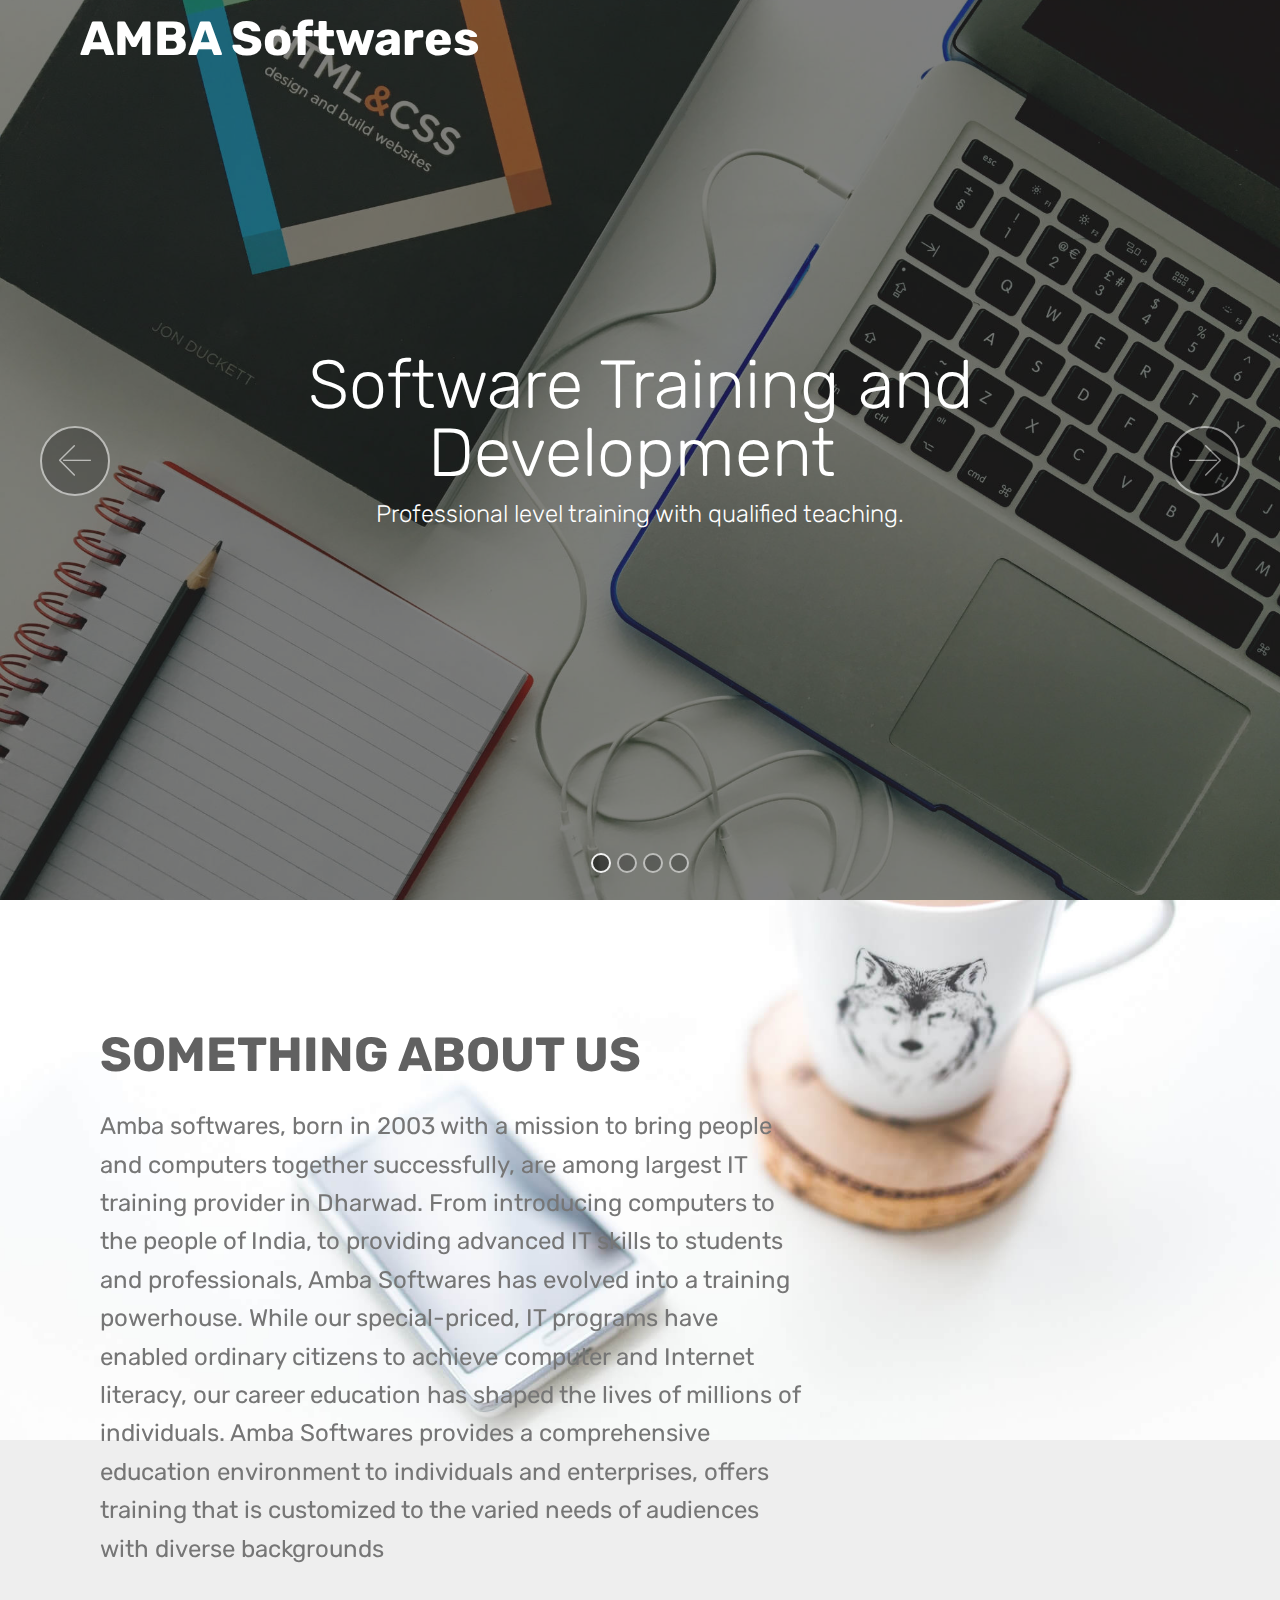
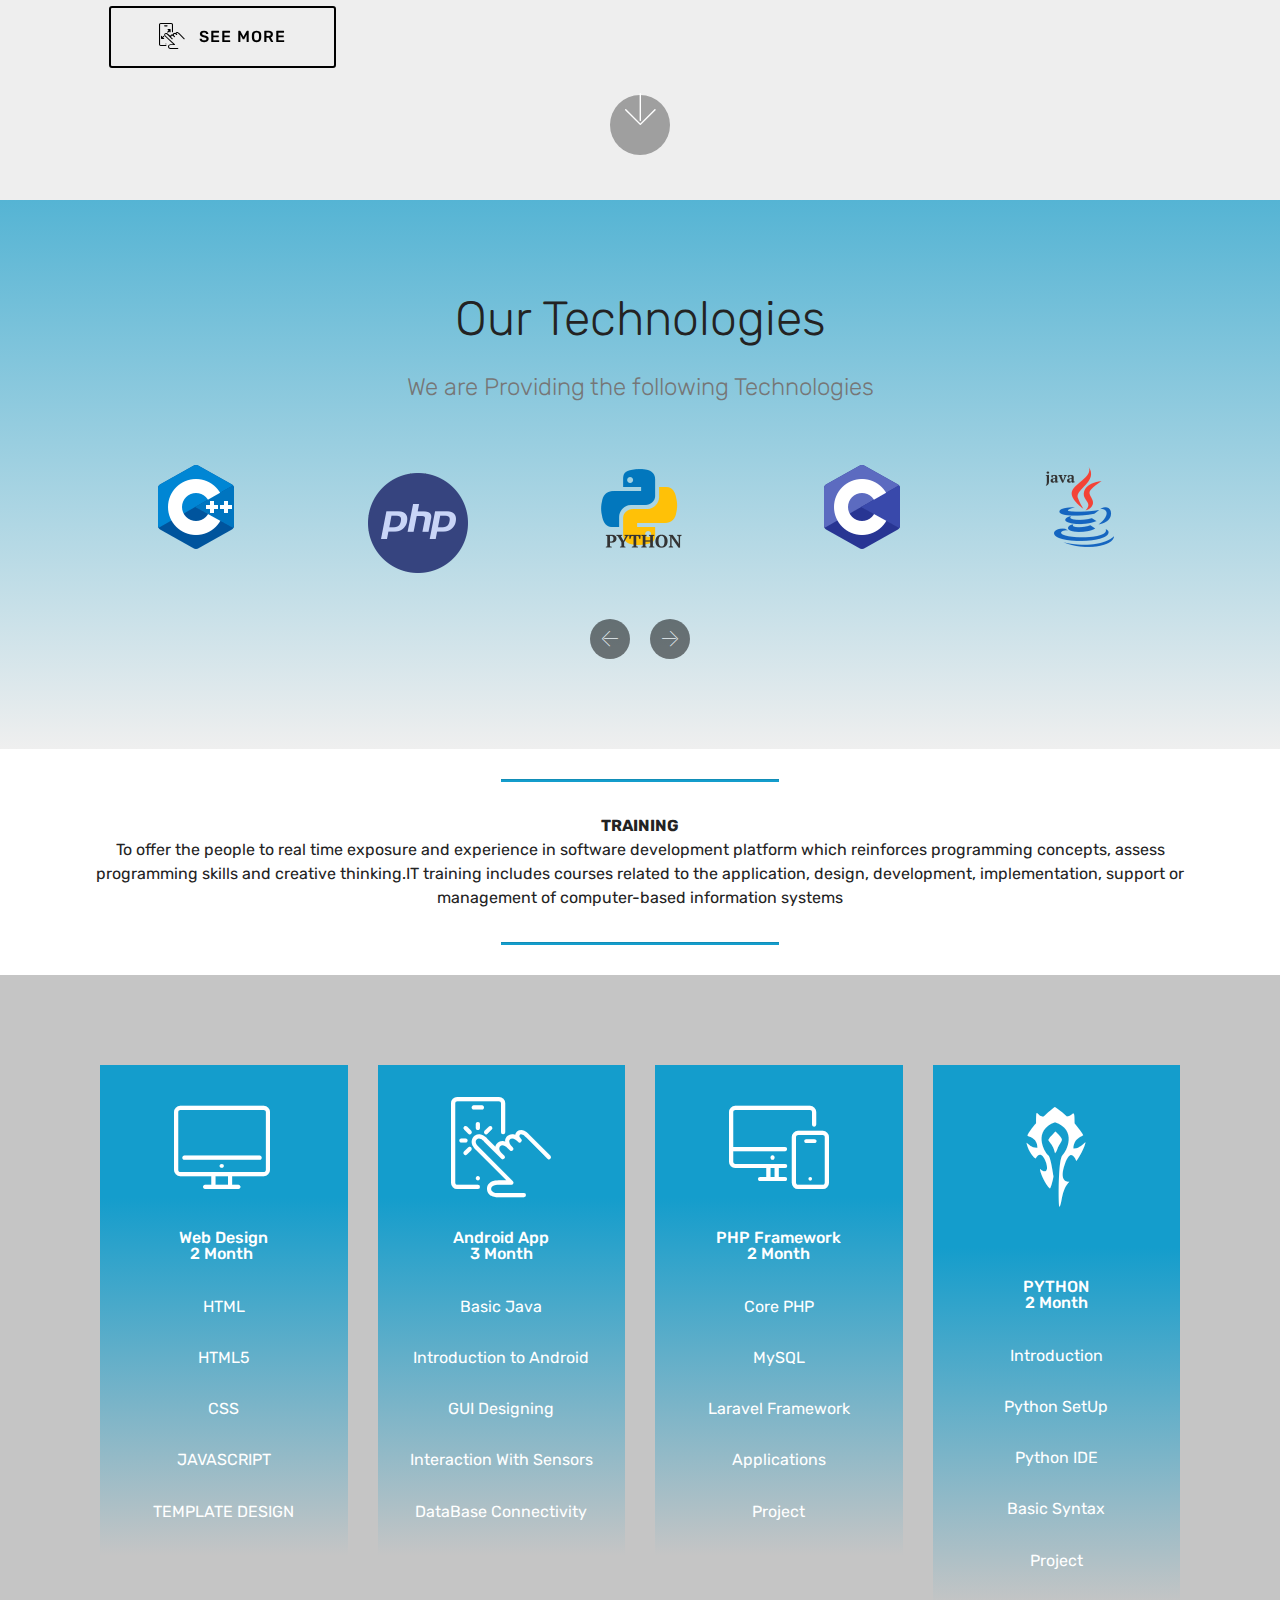
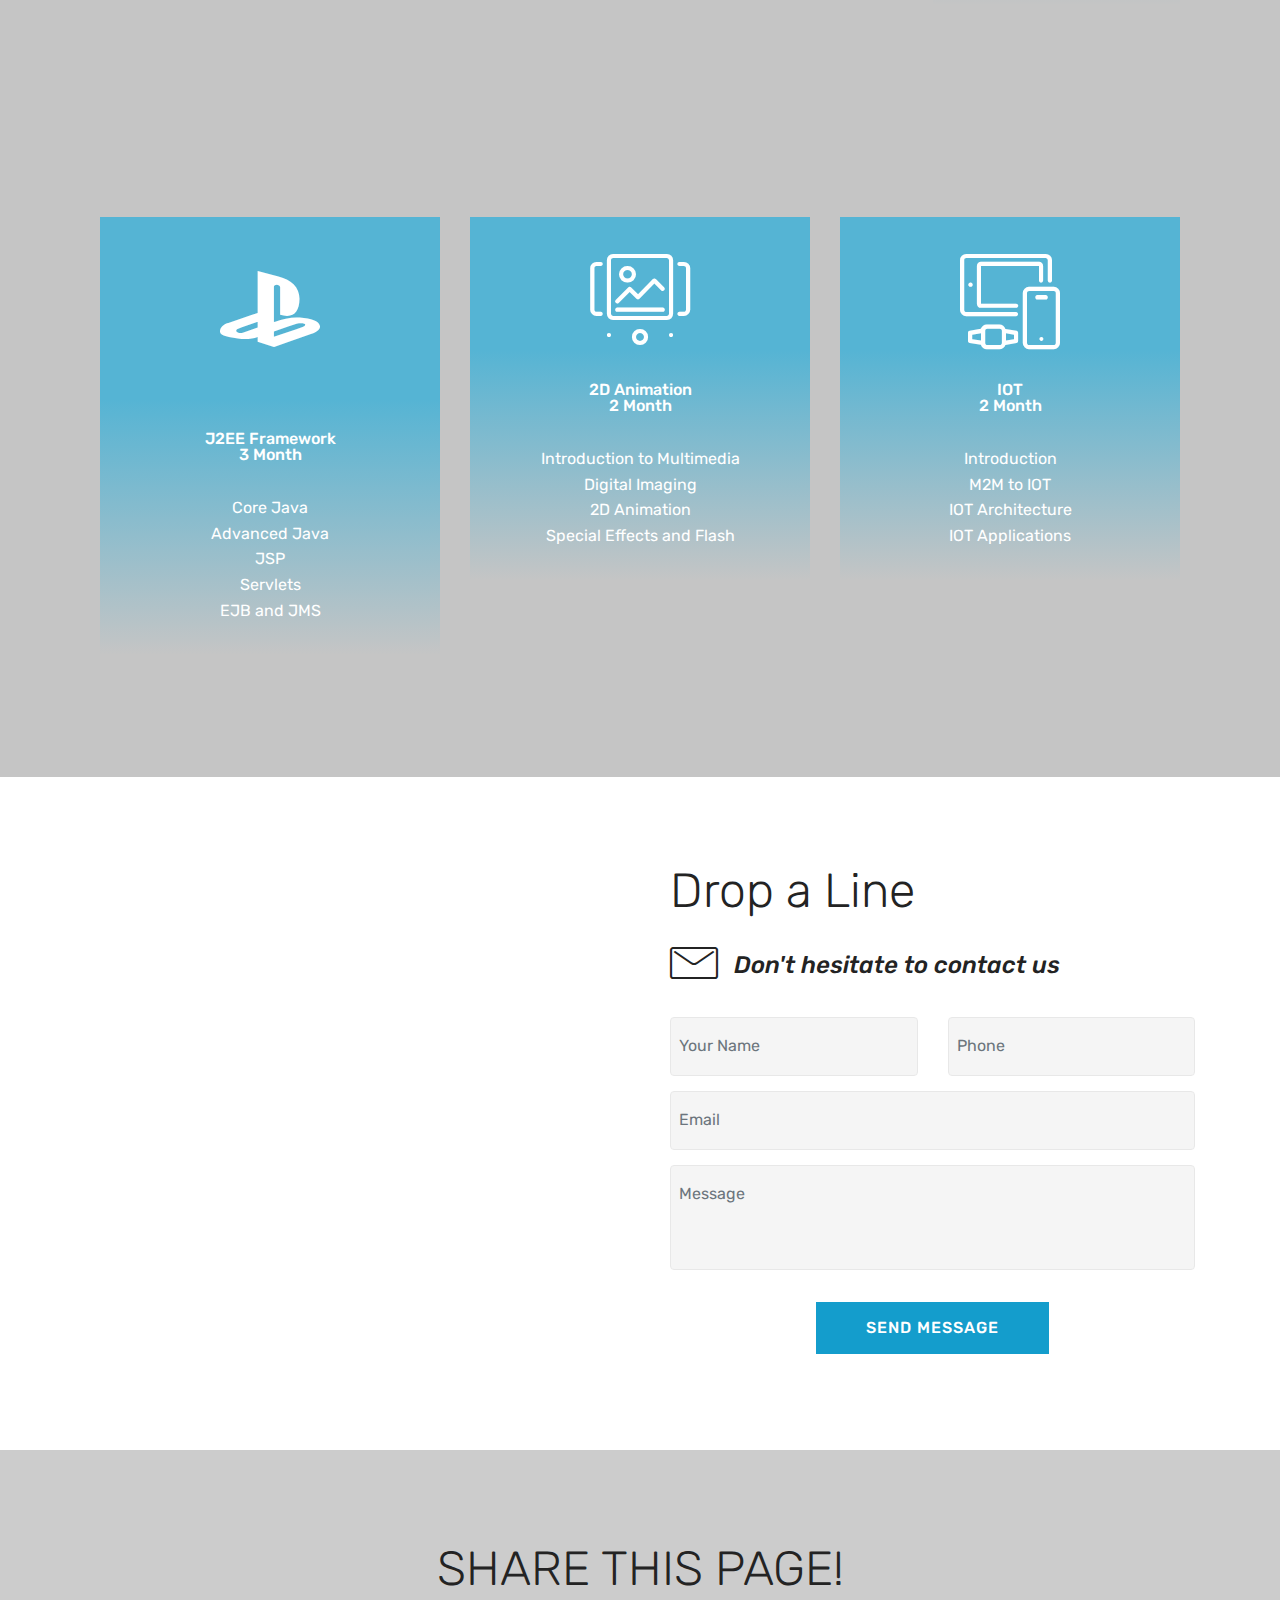
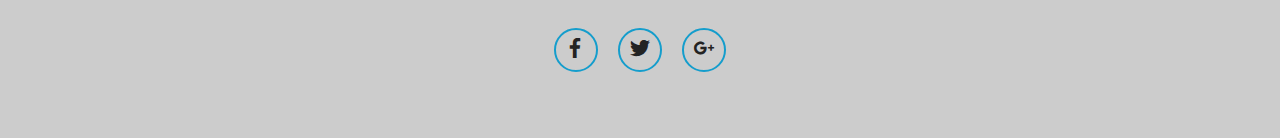
<file: index.html>
<!DOCTYPE html>
<html >
<head>
  
  <meta charset="UTF-8">
  <meta http-equiv="X-UA-Compatible" content="IE=edge">
  <meta name="generator" content="Mobirise v4.8.8, mobirise.com">
  <meta name="viewport" content="width=device-width, initial-scale=1, minimum-scale=1">
  <link rel="shortcut icon" href="assets/images/icons8-webhook-96-96x96.png" type="image/x-icon">
  <meta name="description" content="">
  <title>AMBA SOFTWARE</title>
  <link rel="stylesheet" href="assets/web/assets/mobirise-icons/mobirise-icons.css">
  <link rel="stylesheet" href="assets/tether/tether.min.css">
  <link rel="stylesheet" href="assets/bootstrap/css/bootstrap.min.css">
  <link rel="stylesheet" href="assets/bootstrap/css/bootstrap-grid.min.css">
  <link rel="stylesheet" href="assets/bootstrap/css/bootstrap-reboot.min.css">
  <link rel="stylesheet" href="assets/dropdown/css/style.css">
  <link rel="stylesheet" href="assets/socicon/css/styles.css">
  <link rel="stylesheet" href="assets/theme/css/style.css">
  <link rel="stylesheet" href="assets/mobirise/css/mbr-additional.css" type="text/css">
  
  
  
</head>
<body>
  <section class="menu cid-qTkzRZLJNu" once="menu" id="menu1-0">

    

    <nav class="navbar navbar-expand beta-menu navbar-dropdown align-items-center navbar-toggleable-sm bg-color transparent">
        <button class="navbar-toggler navbar-toggler-right" type="button" data-toggle="collapse" data-target="#navbarSupportedContent" aria-controls="navbarSupportedContent" aria-expanded="false" aria-label="Toggle navigation">
            <div class="hamburger">
                <span></span>
                <span></span>
                <span></span>
                <span></span>
            </div>
        </button>
        <div class="menu-logo">
            <div class="navbar-brand">
                
                <span class="navbar-caption-wrap"><a class="navbar-caption text-white display-2" href="#">AMBA Softwares</a></span>
            </div>
        </div>
        <div class="collapse navbar-collapse" id="navbarSupportedContent">
            <ul class="navbar-nav nav-dropdown nav-right" data-app-modern-menu="true"><li class="nav-item">
                    <a class="nav-link link text-white display-4" href="#">
                        </a>
                </li></ul>
            
        </div>
    </nav>
</section>

<section class="engine"><a href="#"></a></section><section class="carousel slide cid-rbZzZU3CfP" data-interval="false" id="slider1-d">

    

    <div class="full-screen"><div class="mbr-slider slide carousel" data-pause="true" data-keyboard="false" data-ride="carousel" data-interval="5000"><ol class="carousel-indicators"><li data-app-prevent-settings="" data-target="#slider1-d" class=" active" data-slide-to="0"></li><li data-app-prevent-settings="" data-target="#slider1-d" data-slide-to="1"></li><li data-app-prevent-settings="" data-target="#slider1-d" data-slide-to="2"></li><li data-app-prevent-settings="" data-target="#slider1-d" data-slide-to="3"></li></ol><div class="carousel-inner" role="listbox"><div class="carousel-item slider-fullscreen-image active" data-bg-video-slide="false" style="background-image: url(assets/images/book-computer-design-326424-2000x1500.jpg);"><div class="container container-slide"><div class="image_wrapper"><div class="mbr-overlay"></div><img src="assets/images/book-computer-design-326424-2000x1500.jpg"><div class="carousel-caption justify-content-center"><div class="col-10 align-left"><h2 class="mbr-fonts-style display-1">Software Training and Development&nbsp;<br></h2><p class="lead mbr-text mbr-fonts-style display-5">Professional level training with qualified teaching.</p></div></div></div></div></div><div class="carousel-item slider-fullscreen-image" data-bg-video-slide="false" style="background-image: url(assets/images/iot-3404892-960-720-960x576.jpg);"><div class="container container-slide"><div class="image_wrapper"><div class="mbr-overlay" style="opacity: 0.5;"></div><img src="assets/images/iot-3404892-960-720-960x576.jpg"><div class="carousel-caption justify-content-center"><div class="col-10 align-left"><h2 class="mbr-fonts-style display-1">IOT Training and Development</h2><p class="lead mbr-text mbr-fonts-style display-5">.</p></div></div></div></div></div><div class="carousel-item slider-fullscreen-image" data-bg-video-slide="false" style="background-image: url(assets/images/code-coder-codes-34600-2000x1333.jpg);"><div class="container container-slide"><div class="image_wrapper"><div class="mbr-overlay"></div><img src="assets/images/code-coder-codes-34600-2000x1333.jpg"><div class="carousel-caption justify-content-center"><div class="col-10 align-center"><h2 class="mbr-fonts-style display-1">ANDROID and PHP Training With Development</h2><p class="lead mbr-text mbr-fonts-style display-5">&nbsp;</p></div></div></div></div></div><div class="carousel-item slider-fullscreen-image" data-bg-video-slide="false" style="background-image: url(assets/images/code-coding-computer-270373-2000x1333.jpg);"><div class="container container-slide"><div class="image_wrapper"><div class="mbr-overlay"></div><img src="assets/images/code-coding-computer-270373-2000x1333.jpg"><div class="carousel-caption justify-content-center"><div class="col-10 align-center"><h2 class="mbr-fonts-style display-1">Java and J2EE&nbsp;</h2><p class="lead mbr-text mbr-fonts-style display-5">Training and Development</p></div></div></div></div></div></div><a data-app-prevent-settings="" class="carousel-control carousel-control-prev" role="button" data-slide="prev" href="#slider1-d"><span aria-hidden="true" class="mbri-left mbr-iconfont"></span><span class="sr-only">Previous</span></a><a data-app-prevent-settings="" class="carousel-control carousel-control-next" role="button" data-slide="next" href="#slider1-d"><span aria-hidden="true" class="mbri-right mbr-iconfont"></span><span class="sr-only">Next</span></a></div></div>

</section>

<section class="header9 cid-rbZFWkhn3a mbr-fullscreen mbr-parallax-background" id="header9-f">

    

    

    <div class="container">
        <div class="media-container-column mbr-white col-md-8">
            <h1 class="mbr-section-title align-left mbr-bold pb-3 mbr-fonts-style display-2">SOMETHING ABOUT US</h1>
            
            <p class="mbr-text align-left pb-3 mbr-fonts-style display-5">Amba softwares, born in 2003 with a mission to bring people and computers together successfully, are among largest IT training provider in Dharwad. From introducing computers to the people of India, to providing advanced IT skills to students and professionals, Amba Softwares has evolved into a training powerhouse. While our special-priced, IT programs have enabled ordinary citizens to achieve computer and Internet literacy, our career education has shaped the lives of millions of individuals. Amba Softwares provides a comprehensive education environment to individuals and enterprises, offers training that is customized to the varied needs of audiences with diverse backgrounds <br></p>
            <div class="mbr-section-btn align-left"><a class="btn btn-md btn-black-outline display-4" href="https://mobirise.co"><span class="mbri-touch-swipe mbr-iconfont mbr-iconfont-btn"></span>SEE MORE</a></div>
        </div>
    </div>

    <div class="mbr-arrow hidden-sm-down" aria-hidden="true">
        <a href="#next">
            <i class="mbri-down mbr-iconfont"></i>
        </a>
    </div>
</section>

<section class="clients cid-rbZMWctrI4" id="clients-o">
      

    
        <div class="container mb-5">
            <div class="media-container-row">
                <div class="col-12 align-center">
                    <h2 class="mbr-section-title pb-3 mbr-fonts-style display-2">Our Technologies
</h2>
                    <h3 class="mbr-section-subtitle mbr-light mbr-fonts-style display-5"><div>We are Providing the following Technologies</div></h3>
                </div>
            </div>
        </div>

    <div class="container">
        <div class="carousel slide" data-ride="carousel" role="listbox">
            <div class="carousel-inner" data-visible="5">
                
                
                
                
                
            <div class="carousel-item ">
                    <div class="media-container-row">
                        <div class="col-md-12">
                            <div class="wrap-img ">
                                <img src="assets/images/icons8-c-96-96x96.png" class="img-responsive clients-img" alt="" title="">
                            </div>
                        </div>
                    </div>
                </div><div class="carousel-item ">
                    <div class="media-container-row">
                        <div class="col-md-12">
                            <div class="wrap-img ">
                                <img src="assets/images/iconfinder-code-programming-php-software-develop-command-language-652580-128x128.png" class="img-responsive clients-img" alt="" title="">
                            </div>
                        </div>
                    </div>
                </div><div class="carousel-item ">
                    <div class="media-container-row">
                        <div class="col-md-12">
                            <div class="wrap-img ">
                                <img src="assets/images/icons8-python-96-1-96x96.png" class="img-responsive clients-img" alt="" title="">
                            </div>
                        </div>
                    </div>
                </div><div class="carousel-item ">
                    <div class="media-container-row">
                        <div class="col-md-12">
                            <div class="wrap-img ">
                                <img src="assets/images/icons8-c-programming-96-96x96.png" class="img-responsive clients-img" alt="" title="">
                            </div>
                        </div>
                    </div>
                </div><div class="carousel-item ">
                    <div class="media-container-row">
                        <div class="col-md-12">
                            <div class="wrap-img ">
                                <img src="assets/images/icons8-java-97-96x96.png" class="img-responsive clients-img" alt="" title="">
                            </div>
                        </div>
                    </div>
                </div><div class="carousel-item ">
                    <div class="media-container-row">
                        <div class="col-md-12">
                            <div class="wrap-img ">
                                <img src="assets/images/icons8-java-filled-96-96x96.png" class="img-responsive clients-img" alt="" title="">
                            </div>
                        </div>
                    </div>
                </div><div class="carousel-item ">
                    <div class="media-container-row">
                        <div class="col-md-12">
                            <div class="wrap-img ">
                                <img src="assets/images/icons8-html-5-96-96x96.png" class="img-responsive clients-img" alt="" title="">
                            </div>
                        </div>
                    </div>
                </div></div>
            <div class="carousel-controls">
                <a data-app-prevent-settings="" class="carousel-control carousel-control-prev" role="button" data-slide="prev">
                    <span aria-hidden="true" class="mbri-left mbr-iconfont"></span>
                    <span class="sr-only">Previous</span>
                </a>
                <a data-app-prevent-settings="" class="carousel-control carousel-control-next" role="button" data-slide="next">
                    <span aria-hidden="true" class="mbri-right mbr-iconfont"></span>
                    <span class="sr-only">Next</span>
                </a>
            </div>
        </div>
    </div>
</section>

<section class="mbr-section article content9 cid-rbZGJCPVbP" id="content9-h">
    
     

    <div class="container">
        <div class="inner-container" style="width: 100%;">
            <hr class="line" style="width: 25%;">
            <div class="section-text align-center mbr-fonts-style display-7"><strong>TRAINING</strong><br>To offer the people to real time exposure and experience in software development platform which reinforces programming concepts, assess programming skills and creative thinking.IT training includes courses related to the application, design, development, implementation, support or management of computer-based information systems</div>
            <hr class="line" style="width: 25%;">
        </div>
        </div>
</section>

<section class="features8 cid-rbZHcAIyqw mbr-parallax-background" id="features8-i">

    

    <div class="mbr-overlay" style="opacity: 0.2; background-color: rgb(35, 35, 35);">
    </div>

    <div class="container">
        <div class="media-container-row">

            <div class="card  col-12 col-md-6 col-lg-3">
                <div class="card-img">
                    <span class="mbri-desktop mbr-iconfont"></span>
                </div>
                <div class="card-box align-center">
                    <h4 class="card-title mbr-fonts-style display-7">Web Design 
<div>2 Month&nbsp;</div></h4>
                    <p class="mbr-text mbr-fonts-style display-7">HTML<br>
<br>HTML5<br>
<br>CSS<br>
<br>JAVASCRIPT
<br><br>TEMPLATE DESIGN</p>
                    
                </div>
            </div>

            <div class="card  col-12 col-md-6 col-lg-3">
                <div class="card-img">
                    <span class="mbri-touch mbr-iconfont"></span>
                </div>
                <div class="card-box align-center">
                    <h4 class="card-title mbr-fonts-style display-7">Android App
<div>3 Month</div></h4>
                    <p class="mbr-text mbr-fonts-style display-7">Basic Java
<br><br>Introduction to Android
<br><br>GUI Designing
<br><br>Interaction With Sensors
<br><br>DataBase Connectivity</p>
                    
                </div>
            </div>

            <div class="card  col-12 col-md-6 col-lg-3">
                <div class="card-img">
                    <span class="mbri-responsive mbr-iconfont"></span>
                </div>
                <div class="card-box align-center">
                    <h4 class="card-title mbr-fonts-style display-7">PHP Framework
<div>2 Month</div></h4>
                    <p class="mbr-text mbr-fonts-style display-7">Core PHP
<br><br>MySQL
<br><br>Laravel Framework
<br><br>Applications
<br><br>Project</p>
                    
                </div>
            </div>

            <div class="card  col-12 col-md-6 col-lg-3">
                <div class="card-img">
                    <span class="mbr-iconfont socicon-horde socicon"></span>
                </div>
                <div class="card-box align-center">
                    <h4 class="card-title mbr-fonts-style display-7">
                        PYTHON
                    <div>2 Month</div></h4>
                    <p class="mbr-text mbr-fonts-style display-7">Introduction
<br><br>Python SetUp<br>
<br>Python IDE
<br><br>Basic Syntax
<br><br>Project</p>
                    
                </div>
            </div>
        </div>
    </div>
</section>

<section class="features8 cid-rbZHToBTfv mbr-parallax-background" id="features8-j">

    

    <div class="mbr-overlay" style="opacity: 0.2; background-color: rgb(35, 35, 35);">
    </div>

    <div class="container">
        <div class="media-container-row">

            <div class="card  col-12 col-md-6 col-lg-4">
                <div class="card-img">
                    <span class="mbr-iconfont socicon-playstation socicon"></span>
                </div>
                <div class="card-box align-center">
                    <h4 class="card-title mbr-fonts-style display-7">J2EE Framework
<div>3 Month</div></h4>
                    <p class="mbr-text mbr-fonts-style display-7">Core Java
<br>Advanced Java
<br>JSP
<br>Servlets
<br>EJB and JMS</p>
                    
                </div>
            </div>

            <div class="card  col-12 col-md-6 col-lg-4">
                <div class="card-img">
                    <span class="mbr-iconfont mbri-image-slider"></span>
                </div>
                <div class="card-box align-center">
                    <h4 class="card-title mbr-fonts-style display-7">2D Animation
<div>2 Month</div></h4>
                    <p class="mbr-text mbr-fonts-style display-7">Introduction to Multimedia
<br>Digital Imaging
<br>2D Animation
<br>Special Effects and Flash</p>
                    
                </div>
            </div>

            <div class="card  col-12 col-md-6 col-lg-4">
                <div class="card-img">
                    <span class="mbr-iconfont mbri-devices"></span>
                </div>
                <div class="card-box align-center">
                    <h4 class="card-title mbr-fonts-style display-7">IOT 
<div>2 Month</div></h4>
                    <p class="mbr-text mbr-fonts-style display-7">Introduction
<br>M2M to IOT
<br>IOT Architecture
<br>IOT Applications</p>
                    
                </div>
            </div>

            
        </div>
    </div>
</section>

<section class="mbr-section form4 cid-rbZJpifiJS" id="form4-l">

    

    
    <div class="container">
        <div class="row">
            <div class="col-md-6">
                <div class="google-map"><iframe frameborder="0" style="border:0" src="https://www.google.com/maps/embed/v1/place?key=AIzaSyA0Dx_boXQiwvdz8sJHoYeZNVTdoWONYkU&amp;q=place_id:ChIJn6wOs6lZwokRLKy1iqRcoKw" allowfullscreen=""></iframe></div>
            </div>
            <div class="col-md-6">
                <h2 class="pb-3 align-left mbr-fonts-style display-2">
                    Drop a Line
                </h2>
                <div>
                    <div class="icon-block pb-3">
                        <span class="icon-block__icon">
                            <span class="mbri-letter mbr-iconfont"></span>
                        </span>
                        <h4 class="icon-block__title align-left mbr-fonts-style display-5">
                            Don't hesitate to contact us
                        </h4>
                    </div>
                    
                </div>
                <div data-form-type="formoid">
                    <div data-form-alert="" hidden="">
                        Thanks for filling out the form!
                    </div>
                    <form class="block mbr-form" action="" method="post" data-form-title="Mobirise Form"><input type="hidden" name="email" data-form-email="true" value="Hj6Q0/0e3amghzlNk6tP28sTGNdIbyIFPlXvQdOUVwUk4pkkflPWOhUaGMOYEg3jvwpjtvLcqjmmdBGbdWiemNh1IJA7JEx6zVpZ6tIH5EVjBWpd3hAc4sVTIQuI2OL/">
                        <div class="row">
                            <div class="col-md-6 multi-horizontal" data-for="name">
                                <input type="text" class="form-control input" name="name" data-form-field="Name" placeholder="Your Name" required="" id="name-form4-l">
                            </div>
                            <div class="col-md-6 multi-horizontal" data-for="phone">
                                <input type="text" class="form-control input" name="phone" data-form-field="Phone" placeholder="Phone" required="" id="phone-form4-l">
                            </div>
                            <div class="col-md-12" data-for="email">
                                <input type="text" class="form-control input" name="email" data-form-field="Email" placeholder="Email" required="" id="email-form4-l">
                            </div>
                            <div class="col-md-12" data-for="message">
                                <textarea class="form-control input" name="message" rows="3" data-form-field="Message" placeholder="Message" style="resize:none" id="message-form4-l"></textarea>
                            </div>
                            <div class="input-group-btn col-md-12" style="margin-top: 10px;">
                                <button href="" type="submit" class="btn btn-primary btn-form display-4">SEND MESSAGE</button>
                            </div>
                        </div>
                    </form>
                </div>
            </div>
        </div>
    </div>
</section>

<section class="cid-rbZJjpg5TP" id="social-buttons1-k">
    
    

    

    <div class="container">
        <div class="media-container-row">
            <div class="col-md-8 align-center">
                <h2 class="pb-3 mbr-section-title mbr-fonts-style display-2">
                    SHARE THIS PAGE!
                </h2>
                <div>
                    <div class="mbr-social-likes" data-counters="false">
                        <span class="btn btn-social facebook mx-2" title="Share link on Facebook">
                            <i class="socicon socicon-facebook"></i>
                        </span>
                        <span class="btn btn-social twitter mx-2" title="Share link on Twitter">
                            <i class="socicon socicon-twitter"></i>
                        </span>
                        <span class="btn btn-social plusone mx-2" title="Share link on Google+">
                            <i class="socicon socicon-googleplus"></i>
                        </span>
                        
                        
                    </div>
                </div>
            </div>
        </div>
    </div>
</section>


  <script src="assets/web/assets/jquery/jquery.min.js"></script>
  <script src="assets/popper/popper.min.js"></script>
  <script src="assets/tether/tether.min.js"></script>
  <script src="assets/bootstrap/js/bootstrap.min.js"></script>
  <script src="assets/smoothscroll/smooth-scroll.js"></script>
  <script src="assets/dropdown/js/script.min.js"></script>
  <script src="assets/touchswipe/jquery.touch-swipe.min.js"></script>
  <script src="assets/ytplayer/jquery.mb.ytplayer.min.js"></script>
  <script src="assets/vimeoplayer/jquery.mb.vimeo_player.js"></script>
  <script src="assets/bootstrapcarouselswipe/bootstrap-carousel-swipe.js"></script>
  <script src="assets/parallax/jarallax.min.js"></script>
  <script src="assets/mbr-clients-slider/mbr-clients-slider.js"></script>
  <script src="assets/sociallikes/social-likes.js"></script>
  <script src="assets/theme/js/script.js"></script>
  <script src="assets/slidervideo/script.js"></script>
  <script src="assets/formoid/formoid.min.js"></script>
  
  
</body>
</html>
</file>
<file: assets/web/assets/mobirise-icons/mobirise-icons.css>
@font-face {
  font-family: 'MobiriseIcons';
  src:  url('mobirise-icons.eot?spat4u');
  src:  url('mobirise-icons.eot?spat4u#iefix') format('embedded-opentype'),
    url('mobirise-icons.ttf?spat4u') format('truetype'),
    url('mobirise-icons.woff?spat4u') format('woff'),
    url('mobirise-icons.svg?spat4u#MobiriseIcons') format('svg');
  font-weight: normal;
  font-style: normal;
}

[class^="mbri-"], [class*=" mbri-"] {
  /* use !important to prevent issues with browser extensions that change fonts */
  font-family: MobiriseIcons !important;
  speak: none;
  font-style: normal;
  font-weight: normal;
  font-variant: normal;
  text-transform: none;
  line-height: 1;

  /* Better Font Rendering =========== */
  -webkit-font-smoothing: antialiased;
  -moz-osx-font-smoothing: grayscale;
}

.mbri-add-submenu:before {
  content: "\e900";
}
.mbri-alert:before {
  content: "\e901";
}
.mbri-align-center:before {
  content: "\e902";
}
.mbri-align-justify:before {
  content: "\e903";
}
.mbri-align-left:before {
  content: "\e904";
}
.mbri-align-right:before {
  content: "\e905";
}
.mbri-android:before {
  content: "\e906";
}
.mbri-apple:before {
  content: "\e907";
}
.mbri-arrow-down:before {
  content: "\e908";
}
.mbri-arrow-next:before {
  content: "\e909";
}
.mbri-arrow-prev:before {
  content: "\e90a";
}
.mbri-arrow-up:before {
  content: "\e90b";
}
.mbri-bold:before {
  content: "\e90c";
}
.mbri-bookmark:before {
  content: "\e90d";
}
.mbri-bootstrap:before {
  content: "\e90e";
}
.mbri-briefcase:before {
  content: "\e90f";
}
.mbri-browse:before {
  content: "\e910";
}
.mbri-bulleted-list:before {
  content: "\e911";
}
.mbri-calendar:before {
  content: "\e912";
}
.mbri-camera:before {
  content: "\e913";
}
.mbri-cart-add:before {
  content: "\e914";
}
.mbri-cart-full:before {
  content: "\e915";
}
.mbri-cash:before {
  content: "\e916";
}
.mbri-change-style:before {
  content: "\e917";
}
.mbri-chat:before {
  content: "\e918";
}
.mbri-clock:before {
  content: "\e919";
}
.mbri-close:before {
  content: "\e91a";
}
.mbri-cloud:before {
  content: "\e91b";
}
.mbri-code:before {
  content: "\e91c";
}
.mbri-contact-form:before {
  content: "\e91d";
}
.mbri-credit-card:before {
  content: "\e91e";
}
.mbri-cursor-click:before {
  content: "\e91f";
}
.mbri-cust-feedback:before {
  content: "\e920";
}
.mbri-database:before {
  content: "\e921";
}
.mbri-delivery:before {
  content: "\e922";
}
.mbri-desktop:before {
  content: "\e923";
}
.mbri-devices:before {
  content: "\e924";
}
.mbri-down:before {
  content: "\e925";
}
.mbri-download:before {
  content: "\e989";
}
.mbri-drag-n-drop:before {
  content: "\e927";
}
.mbri-drag-n-drop2:before {
  content: "\e928";
}
.mbri-edit:before {
  content: "\e929";
}
.mbri-edit2:before {
  content: "\e92a";
}
.mbri-error:before {
  content: "\e92b";
}
.mbri-extension:before {
  content: "\e92c";
}
.mbri-features:before {
  content: "\e92d";
}
.mbri-file:before {
  content: "\e92e";
}
.mbri-flag:before {
  content: "\e92f";
}
.mbri-folder:before {
  content: "\e930";
}
.mbri-gift:before {
  content: "\e931";
}
.mbri-github:before {
  content: "\e932";
}
.mbri-globe:before {
  content: "\e933";
}
.mbri-globe-2:before {
  content: "\e934";
}
.mbri-growing-chart:before {
  content: "\e935";
}
.mbri-hearth:before {
  content: "\e936";
}
.mbri-help:before {
  content: "\e937";
}
.mbri-home:before {
  content: "\e938";
}
.mbri-hot-cup:before {
  content: "\e939";
}
.mbri-idea:before {
  content: "\e93a";
}
.mbri-image-gallery:before {
  content: "\e93b";
}
.mbri-image-slider:before {
  content: "\e93c";
}
.mbri-info:before {
  content: "\e93d";
}
.mbri-italic:before {
  content: "\e93e";
}
.mbri-key:before {
  content: "\e93f";
}
.mbri-laptop:before {
  content: "\e940";
}
.mbri-layers:before {
  content: "\e941";
}
.mbri-left-right:before {
  content: "\e942";
}
.mbri-left:before {
  content: "\e943";
}
.mbri-letter:before {
  content: "\e944";
}
.mbri-like:before {
  content: "\e945";
}
.mbri-link:before {
  content: "\e946";
}
.mbri-lock:before {
  content: "\e947";
}
.mbri-login:before {
  content: "\e948";
}
.mbri-logout:before {
  content: "\e949";
}
.mbri-magic-stick:before {
  content: "\e94a";
}
.mbri-map-pin:before {
  content: "\e94b";
}
.mbri-menu:before {
  content: "\e94c";
}
.mbri-mobile:before {
  content: "\e94d";
}
.mbri-mobile2:before {
  content: "\e94e";
}
.mbri-mobirise:before {
  content: "\e94f";
}
.mbri-more-horizontal:before {
  content: "\e950";
}
.mbri-more-vertical:before {
  content: "\e951";
}
.mbri-music:before {
  content: "\e952";
}
.mbri-new-file:before {
  content: "\e953";
}
.mbri-numbered-list:before {
  content: "\e954";
}
.mbri-opened-folder:before {
  content: "\e955";
}
.mbri-pages:before {
  content: "\e956";
}
.mbri-paper-plane:before {
  content: "\e957";
}
.mbri-paperclip:before {
  content: "\e958";
}
.mbri-photo:before {
  content: "\e959";
}
.mbri-photos:before {
  content: "\e95a";
}
.mbri-pin:before {
  content: "\e95b";
}
.mbri-play:before {
  content: "\e95c";
}
.mbri-plus:before {
  content: "\e95d";
}
.mbri-preview:before {
  content: "\e95e";
}
.mbri-print:before {
  content: "\e95f";
}
.mbri-protect:before {
  content: "\e960";
}
.mbri-question:before {
  content: "\e961";
}
.mbri-quote-left:before {
  content: "\e962";
}
.mbri-quote-right:before {
  content: "\e963";
}
.mbri-refresh:before {
  content: "\e964";
}
.mbri-responsive:before {
  content: "\e965";
}
.mbri-right:before {
  content: "\e966";
}
.mbri-rocket:before {
  content: "\e967";
}
.mbri-sad-face:before {
  content: "\e968";
}
.mbri-sale:before {
  content: "\e969";
}
.mbri-save:before {
  content: "\e96a";
}
.mbri-search:before {
  content: "\e96b";
}
.mbri-setting:before {
  content: "\e96c";
}
.mbri-setting2:before {
  content: "\e96d";
}
.mbri-setting3:before {
  content: "\e96e";
}
.mbri-share:before {
  content: "\e96f";
}
.mbri-shopping-bag:before {
  content: "\e970";
}
.mbri-shopping-basket:before {
  content: "\e971";
}
.mbri-shopping-cart:before {
  content: "\e972";
}
.mbri-sites:before {
  content: "\e973";
}
.mbri-smile-face:before {
  content: "\e974";
}
.mbri-speed:before {
  content: "\e975";
}
.mbri-star:before {
  content: "\e976";
}
.mbri-success:before {
  content: "\e977";
}
.mbri-sun:before {
  content: "\e978";
}
.mbri-sun2:before {
  content: "\e979";
}
.mbri-tablet:before {
  content: "\e97a";
}
.mbri-tablet-vertical:before {
  content: "\e97b";
}
.mbri-target:before {
  content: "\e97c";
}
.mbri-timer:before {
  content: "\e97d";
}
.mbri-to-ftp:before {
  content: "\e97e";
}
.mbri-to-local-drive:before {
  content: "\e97f";
}
.mbri-touch-swipe:before {
  content: "\e980";
}
.mbri-touch:before {
  content: "\e981";
}
.mbri-trash:before {
  content: "\e982";
}
.mbri-underline:before {
  content: "\e983";
}
.mbri-unlink:before {
  content: "\e984";
}
.mbri-unlock:before {
  content: "\e985";
}
.mbri-up-down:before {
  content: "\e986";
}
.mbri-up:before {
  content: "\e987";
}
.mbri-update:before {
  content: "\e988";
}
.mbri-upload:before {
 content: "\e926"; 
}
.mbri-user:before {
  content: "\e98a";
}
.mbri-user2:before {
  content: "\e98b";
}
.mbri-users:before {
  content: "\e98c";
}
.mbri-video:before {
  content: "\e98d";
}
.mbri-video-play:before {
  content: "\e98e";
}
.mbri-watch:before {
  content: "\e98f";
}
.mbri-website-theme:before {
  content: "\e990";
}
.mbri-wifi:before {
  content: "\e991";
}
.mbri-windows:before {
  content: "\e992";
}
.mbri-zoom-out:before {
  content: "\e993";
}
.mbri-redo:before {
  content: "\e994";
}
.mbri-undo:before {
  content: "\e995";
}
</file>
<file: assets/dropdown/css/style.css>
.navbar-dropdown {
  left: 0;
  padding: 0;
  position: absolute;
  right: 0;
  top: 0;
  transition: all 0.45s ease;
  z-index: 1030;
  background: #282828; }
  .navbar-dropdown .navbar-logo {
    margin-right: 0.8rem;
    transition: margin 0.3s ease-in-out;
    vertical-align: middle; }
    .navbar-dropdown .navbar-logo img {
      height: 3.125rem;
      transition: all 0.3s ease-in-out; }
    .navbar-dropdown .navbar-logo.mbr-iconfont {
      font-size: 3.125rem;
      line-height: 3.125rem; }
  .navbar-dropdown .navbar-caption {
    font-weight: 700;
    white-space: normal;
    vertical-align: -4px;
    line-height: 3.125rem !important; }
    .navbar-dropdown .navbar-caption, .navbar-dropdown .navbar-caption:hover {
      color: inherit;
      text-decoration: none; }
  .navbar-dropdown .mbr-iconfont + .navbar-caption {
    vertical-align: -1px; }
  .navbar-dropdown.navbar-fixed-top {
    position: fixed; }
  .navbar-dropdown .navbar-brand span {
    vertical-align: -4px; }
  .navbar-dropdown.bg-color.transparent {
    background: none; }
  .navbar-dropdown.navbar-short .navbar-brand {
    padding: 0.625rem 0; }
    .navbar-dropdown.navbar-short .navbar-brand span {
      vertical-align: -1px; }
  .navbar-dropdown.navbar-short .navbar-caption {
    line-height: 2.375rem !important;
    vertical-align: -2px; }
  .navbar-dropdown.navbar-short .navbar-logo {
    margin-right: 0.5rem; }
    .navbar-dropdown.navbar-short .navbar-logo img {
      height: 2.375rem; }
    .navbar-dropdown.navbar-short .navbar-logo.mbr-iconfont {
      font-size: 2.375rem;
      line-height: 2.375rem; }
  .navbar-dropdown.navbar-short .mbr-table-cell {
    height: 3.625rem; }
  .navbar-dropdown .navbar-close {
    left: 0.6875rem;
    position: fixed;
    top: 0.75rem;
    z-index: 1000; }
  .navbar-dropdown .hamburger-icon {
    content: "";
    display: inline-block;
    vertical-align: middle;
    width: 16px;
    -webkit-box-shadow: 0 -6px 0 1px #282828,0 0 0 1px #282828,0 6px 0 1px #282828;
    -moz-box-shadow: 0 -6px 0 1px #282828,0 0 0 1px #282828,0 6px 0 1px #282828;
    box-shadow: 0 -6px 0 1px #282828,0 0 0 1px #282828,0 6px 0 1px #282828; }

.dropdown-menu .dropdown-toggle[data-toggle="dropdown-submenu"]::after {
  border-bottom: 0.35em solid transparent;
  border-left: 0.35em solid;
  border-right: 0;
  border-top: 0.35em solid transparent;
  margin-left: 0.3rem; }

.dropdown-menu .dropdown-item:focus {
  outline: 0; }

.nav-dropdown {
  font-size: 0.75rem;
  font-weight: 500;
  height: auto !important; }
  .nav-dropdown .nav-btn {
    padding-left: 1rem; }
  .nav-dropdown .link {
    margin: .667em 1.667em;
    font-weight: 500;
    padding: 0;
    transition: color .2s ease-in-out; }
    .nav-dropdown .link.dropdown-toggle {
      margin-right: 2.583em; }
      .nav-dropdown .link.dropdown-toggle::after {
        margin-left: .25rem;
        border-top: 0.35em solid;
        border-right: 0.35em solid transparent;
        border-left: 0.35em solid transparent;
        border-bottom: 0; }
      .nav-dropdown .link.dropdown-toggle[aria-expanded="true"] {
        margin: 0;
        padding: 0.667em 3.263em  0.667em 1.667em; }
  .nav-dropdown .link::after,
  .nav-dropdown .dropdown-item::after {
    color: inherit; }
  .nav-dropdown .btn {
    font-size: 0.75rem;
    font-weight: 700;
    letter-spacing: 0;
    margin-bottom: 0;
    padding-left: 1.25rem;
    padding-right: 1.25rem; }
  .nav-dropdown .dropdown-menu {
    border-radius: 0;
    border: 0;
    left: 0;
    margin: 0;
    padding-bottom: 1.25rem;
    padding-top: 1.25rem;
    position: relative; }
  .nav-dropdown .dropdown-submenu {
    margin-left: 0.125rem;
    top: 0; }
  .nav-dropdown .dropdown-item {
    font-weight: 500;
    line-height: 2;
    padding: 0.3846em 4.615em 0.3846em 1.5385em;
    position: relative;
    transition: color .2s ease-in-out, background-color .2s ease-in-out; }
    .nav-dropdown .dropdown-item::after {
      margin-top: -0.3077em;
      position: absolute;
      right: 1.1538em;
      top: 50%; }
    .nav-dropdown .dropdown-item:focus, .nav-dropdown .dropdown-item:hover {
      background: none; }

@media (max-width: 767px) {
  .nav-dropdown.navbar-toggleable-sm {
    bottom: 0;
    display: none;
    left: 0;
    overflow-x: hidden;
    position: fixed;
    top: 0;
    transform: translateX(-100%);
    -ms-transform: translateX(-100%);
    -webkit-transform: translateX(-100%);
    width: 18.75rem;
    z-index: 999; } }
.nav-dropdown.navbar-toggleable-xl {
  bottom: 0;
  display: none;
  left: 0;
  overflow-x: hidden;
  position: fixed;
  top: 0;
  transform: translateX(-100%);
  -ms-transform: translateX(-100%);
  -webkit-transform: translateX(-100%);
  width: 18.75rem;
  z-index: 999; }

.nav-dropdown-sm {
  display: block !important;
  overflow-x: hidden;
  overflow: auto;
  padding-top: 3.875rem; }
  .nav-dropdown-sm::after {
    content: "";
    display: block;
    height: 3rem;
    width: 100%; }
  .nav-dropdown-sm.collapse.in ~ .navbar-close {
    display: block !important; }
  .nav-dropdown-sm.collapsing, .nav-dropdown-sm.collapse.in {
    transform: translateX(0);
    -ms-transform: translateX(0);
    -webkit-transform: translateX(0);
    transition: all 0.25s ease-out;
    -webkit-transition: all 0.25s ease-out;
    background: #282828; }
  .nav-dropdown-sm.collapsing[aria-expanded="false"] {
    transform: translateX(-100%);
    -ms-transform: translateX(-100%);
    -webkit-transform: translateX(-100%); }
  .nav-dropdown-sm .nav-item {
    display: block;
    margin-left: 0 !important;
    padding-left: 0; }
  .nav-dropdown-sm .link,
  .nav-dropdown-sm .dropdown-item {
    border-top: 1px dotted rgba(255, 255, 255, 0.1);
    font-size: 0.8125rem;
    line-height: 1.6;
    margin: 0 !important;
    padding: 0.875rem 2.4rem 0.875rem 1.5625rem !important;
    position: relative;
    white-space: normal; }
    .nav-dropdown-sm .link:focus, .nav-dropdown-sm .link:hover,
    .nav-dropdown-sm .dropdown-item:focus,
    .nav-dropdown-sm .dropdown-item:hover {
      background: rgba(0, 0, 0, 0.2) !important;
      color: #c0a375; }
  .nav-dropdown-sm .nav-btn {
    position: relative;
    padding: 1.5625rem 1.5625rem 0 1.5625rem; }
    .nav-dropdown-sm .nav-btn::before {
      border-top: 1px dotted rgba(255, 255, 255, 0.1);
      content: "";
      left: 0;
      position: absolute;
      top: 0;
      width: 100%; }
    .nav-dropdown-sm .nav-btn + .nav-btn {
      padding-top: 0.625rem; }
      .nav-dropdown-sm .nav-btn + .nav-btn::before {
        display: none; }
  .nav-dropdown-sm .btn {
    padding: 0.625rem 0; }
  .nav-dropdown-sm .dropdown-toggle[data-toggle="dropdown-submenu"]::after {
    margin-left: .25rem;
    border-top: 0.35em solid;
    border-right: 0.35em solid transparent;
    border-left: 0.35em solid transparent;
    border-bottom: 0; }
  .nav-dropdown-sm .dropdown-toggle[data-toggle="dropdown-submenu"][aria-expanded="true"]::after {
    border-top: 0;
    border-right: 0.35em solid transparent;
    border-left: 0.35em solid transparent;
    border-bottom: 0.35em solid; }
  .nav-dropdown-sm .dropdown-menu {
    margin: 0;
    padding: 0;
    position: relative;
    top: 0;
    left: 0;
    width: 100%;
    border: 0;
    float: none;
    border-radius: 0;
    background: none; }
  .nav-dropdown-sm .dropdown-submenu {
    left: 100%;
    margin-left: 0.125rem;
    margin-top: -1.25rem;
    top: 0; }

.navbar-toggleable-sm .nav-dropdown .dropdown-menu {
  position: absolute; }

.navbar-toggleable-sm .nav-dropdown .dropdown-submenu {
  left: 100%;
  margin-left: 0.125rem;
  margin-top: -1.25rem;
  top: 0; }

.navbar-toggleable-sm.opened .nav-dropdown .dropdown-menu {
  position: relative; }

.navbar-toggleable-sm.opened .nav-dropdown .dropdown-submenu {
  left: 0;
  margin-left: 00rem;
  margin-top: 0rem;
  top: 0; }

.is-builder .nav-dropdown.collapsing {
  transition: none !important; }

/*# sourceMappingURL=style.css.map */
</file>
<file: assets/socicon/css/styles.css>
@charset "UTF-8";

@font-face {
  font-family: "socicon";
  src:url("../fonts/socicon.eot");
  src:url("../fonts/socicon.eot?#iefix") format("embedded-opentype"),
    url("../fonts/socicon.woff") format("woff"),
    url("../fonts/socicon.ttf") format("truetype"),
    url("../fonts/socicon.svg#socicon") format("svg");
  font-weight: normal;
  font-style: normal;

}

[data-icon]:before {
  font-family: "socicon" !important;
  content: attr(data-icon);
  font-style: normal !important;
  font-weight: normal !important;
  font-variant: normal !important;
  text-transform: none !important;
  speak: none;
  line-height: 1;
  -webkit-font-smoothing: antialiased;
  -moz-osx-font-smoothing: grayscale;
}

[class^="socicon-"]:before,
[class*=" socicon-"]:before {
  font-family: "socicon" !important;
  font-style: normal !important;
  font-weight: normal !important;
  font-variant: normal !important;
  text-transform: none !important;
  speak: none;
  line-height: 1;
  -webkit-font-smoothing: antialiased;
  -moz-osx-font-smoothing: grayscale;
}

.socicon-modelmayhem:before {
  content: "\e000";
}
.socicon-mixcloud:before {
  content: "\e001";
}
.socicon-drupal:before {
  content: "\e002";
}
.socicon-swarm:before {
  content: "\e003";
}
.socicon-istock:before {
  content: "\e004";
}
.socicon-yammer:before {
  content: "\e005";
}
.socicon-ello:before {
  content: "\e006";
}
.socicon-stackoverflow:before {
  content: "\e007";
}
.socicon-persona:before {
  content: "\e008";
}
.socicon-triplej:before {
  content: "\e009";
}
.socicon-houzz:before {
  content: "\e00a";
}
.socicon-rss:before {
  content: "\e00b";
}
.socicon-paypal:before {
  content: "\e00c";
}
.socicon-odnoklassniki:before {
  content: "\e00d";
}
.socicon-airbnb:before {
  content: "\e00e";
}
.socicon-periscope:before {
  content: "\e00f";
}
.socicon-outlook:before {
  content: "\e010";
}
.socicon-coderwall:before {
  content: "\e011";
}
.socicon-tripadvisor:before {
  content: "\e012";
}
.socicon-appnet:before {
  content: "\e013";
}
.socicon-goodreads:before {
  content: "\e014";
}
.socicon-tripit:before {
  content: "\e015";
}
.socicon-lanyrd:before {
  content: "\e016";
}
.socicon-slideshare:before {
  content: "\e017";
}
.socicon-buffer:before {
  content: "\e018";
}
.socicon-disqus:before {
  content: "\e019";
}
.socicon-vkontakte:before {
  content: "\e01a";
}
.socicon-whatsapp:before {
  content: "\e01b";
}
.socicon-patreon:before {
  content: "\e01c";
}
.socicon-storehouse:before {
  content: "\e01d";
}
.socicon-pocket:before {
  content: "\e01e";
}
.socicon-mail:before {
  content: "\e01f";
}
.socicon-blogger:before {
  content: "\e020";
}
.socicon-technorati:before {
  content: "\e021";
}
.socicon-reddit:before {
  content: "\e022";
}
.socicon-dribbble:before {
  content: "\e023";
}
.socicon-stumbleupon:before {
  content: "\e024";
}
.socicon-digg:before {
  content: "\e025";
}
.socicon-envato:before {
  content: "\e026";
}
.socicon-behance:before {
  content: "\e027";
}
.socicon-delicious:before {
  content: "\e028";
}
.socicon-deviantart:before {
  content: "\e029";
}
.socicon-forrst:before {
  content: "\e02a";
}
.socicon-play:before {
  content: "\e02b";
}
.socicon-zerply:before {
  content: "\e02c";
}
.socicon-wikipedia:before {
  content: "\e02d";
}
.socicon-apple:before {
  content: "\e02e";
}
.socicon-flattr:before {
  content: "\e02f";
}
.socicon-github:before {
  content: "\e030";
}
.socicon-renren:before {
  content: "\e031";
}
.socicon-friendfeed:before {
  content: "\e032";
}
.socicon-newsvine:before {
  content: "\e033";
}
.socicon-identica:before {
  content: "\e034";
}
.socicon-bebo:before {
  content: "\e035";
}
.socicon-zynga:before {
  content: "\e036";
}
.socicon-steam:before {
  content: "\e037";
}
.socicon-xbox:before {
  content: "\e038";
}
.socicon-windows:before {
  content: "\e039";
}
.socicon-qq:before {
  content: "\e03a";
}
.socicon-douban:before {
  content: "\e03b";
}
.socicon-meetup:before {
  content: "\e03c";
}
.socicon-playstation:before {
  content: "\e03d";
}
.socicon-android:before {
  content: "\e03e";
}
.socicon-snapchat:before {
  content: "\e03f";
}
.socicon-twitter:before {
  content: "\e040";
}
.socicon-facebook:before {
  content: "\e041";
}
.socicon-googleplus:before {
  content: "\e042";
}
.socicon-pinterest:before {
  content: "\e043";
}
.socicon-foursquare:before {
  content: "\e044";
}
.socicon-yahoo:before {
  content: "\e045";
}
.socicon-skype:before {
  content: "\e046";
}
.socicon-yelp:before {
  content: "\e047";
}
.socicon-feedburner:before {
  content: "\e048";
}
.socicon-linkedin:before {
  content: "\e049";
}
.socicon-viadeo:before {
  content: "\e04a";
}
.socicon-xing:before {
  content: "\e04b";
}
.socicon-myspace:before {
  content: "\e04c";
}
.socicon-soundcloud:before {
  content: "\e04d";
}
.socicon-spotify:before {
  content: "\e04e";
}
.socicon-grooveshark:before {
  content: "\e04f";
}
.socicon-lastfm:before {
  content: "\e050";
}
.socicon-youtube:before {
  content: "\e051";
}
.socicon-vimeo:before {
  content: "\e052";
}
.socicon-dailymotion:before {
  content: "\e053";
}
.socicon-vine:before {
  content: "\e054";
}
.socicon-flickr:before {
  content: "\e055";
}
.socicon-500px:before {
  content: "\e056";
}
.socicon-wordpress:before {
  content: "\e058";
}
.socicon-tumblr:before {
  content: "\e059";
}
.socicon-twitch:before {
  content: "\e05a";
}
.socicon-8tracks:before {
  content: "\e05b";
}
.socicon-amazon:before {
  content: "\e05c";
}
.socicon-icq:before {
  content: "\e05d";
}
.socicon-smugmug:before {
  content: "\e05e";
}
.socicon-ravelry:before {
  content: "\e05f";
}
.socicon-weibo:before {
  content: "\e060";
}
.socicon-baidu:before {
  content: "\e061";
}
.socicon-angellist:before {
  content: "\e062";
}
.socicon-ebay:before {
  content: "\e063";
}
.socicon-imdb:before {
  content: "\e064";
}
.socicon-stayfriends:before {
  content: "\e065";
}
.socicon-residentadvisor:before {
  content: "\e066";
}
.socicon-google:before {
  content: "\e067";
}
.socicon-yandex:before {
  content: "\e068";
}
.socicon-sharethis:before {
  content: "\e069";
}
.socicon-bandcamp:before {
  content: "\e06a";
}
.socicon-itunes:before {
  content: "\e06b";
}
.socicon-deezer:before {
  content: "\e06c";
}
.socicon-telegram:before {
  content: "\e06e";
}
.socicon-openid:before {
  content: "\e06f";
}
.socicon-amplement:before {
  content: "\e070";
}
.socicon-viber:before {
  content: "\e071";
}
.socicon-zomato:before {
  content: "\e072";
}
.socicon-draugiem:before {
  content: "\e074";
}
.socicon-endomodo:before {
  content: "\e075";
}
.socicon-filmweb:before {
  content: "\e076";
}
.socicon-stackexchange:before {
  content: "\e077";
}
.socicon-wykop:before {
  content: "\e078";
}
.socicon-teamspeak:before {
  content: "\e079";
}
.socicon-teamviewer:before {
  content: "\e07a";
}
.socicon-ventrilo:before {
  content: "\e07b";
}
.socicon-younow:before {
  content: "\e07c";
}
.socicon-raidcall:before {
  content: "\e07d";
}
.socicon-mumble:before {
  content: "\e07e";
}
.socicon-medium:before {
  content: "\e06d";
}
.socicon-bebee:before {
  content: "\e07f";
}
.socicon-hitbox:before {
  content: "\e080";
}
.socicon-reverbnation:before {
  content: "\e081";
}
.socicon-formulr:before {
  content: "\e082";
}
.socicon-instagram:before {
  content: "\e057";
}
.socicon-battlenet:before {
  content: "\e083";
}
.socicon-chrome:before {
  content: "\e084";
}
.socicon-discord:before {
  content: "\e086";
}
.socicon-issuu:before {
  content: "\e087";
}
.socicon-macos:before {
  content: "\e088";
}
.socicon-firefox:before {
  content: "\e089";
}
.socicon-opera:before {
  content: "\e08d";
}
.socicon-keybase:before {
  content: "\e090";
}
.socicon-alliance:before {
  content: "\e091";
}
.socicon-livejournal:before {
  content: "\e092";
}
.socicon-googlephotos:before {
  content: "\e093";
}
.socicon-horde:before {
  content: "\e094";
}
.socicon-etsy:before {
  content: "\e095";
}
.socicon-zapier:before {
  content: "\e096";
}
.socicon-google-scholar:before {
  content: "\e097";
}
.socicon-researchgate:before {
  content: "\e098";
}
.socicon-wechat:before {
  content: "\e099";
}
.socicon-strava:before {
  content: "\e09a";
}
.socicon-line:before {
  content: "\e09b";
}
.socicon-lyft:before {
  content: "\e09c";
}
.socicon-uber:before {
  content: "\e09d";
}
.socicon-songkick:before {
  content: "\e09e";
}
.socicon-viewbug:before {
  content: "\e09f";
}
.socicon-googlegroups:before {
  content: "\e0a0";
}
.socicon-quora:before {
  content: "\e073";
}
.socicon-diablo:before {
  content: "\e085";
}
.socicon-blizzard:before {
  content: "\e0a1";
}
.socicon-hearthstone:before {
  content: "\e08b";
}
.socicon-heroes:before {
  content: "\e08a";
}
.socicon-overwatch:before {
  content: "\e08c";
}
.socicon-warcraft:before {
  content: "\e08e";
}
.socicon-starcraft:before {
  content: "\e08f";
}
.socicon-beam:before {
  content: "\e0a2";
}
.socicon-curse:before {
  content: "\e0a3";
}
.socicon-player:before {
  content: "\e0a4";
}
.socicon-streamjar:before {
  content: "\e0a5";
}
.socicon-nintendo:before {
  content: "\e0a6";
}
.socicon-hellocoton:before {
  content: "\e0a7";
}
</file>
<file: assets/theme/css/style.css>
/*!
 * Mobirise v4 theme (https://mobirise.com/)
 * Copyright 2017 Mobirise
 */
section {
  background-color: #eeeeee; }

section,
.container,
.container-fluid {
  position: relative;
  word-wrap: break-word; }

a.mbr-iconfont:hover {
  text-decoration: none; }

.article .lead p, .article .lead ul, .article .lead ol, .article .lead pre, .article .lead blockquote {
  margin-bottom: 0; }

a {
  font-style: normal;
  font-weight: 400;
  cursor: pointer; }
  a, a:hover {
    text-decoration: none; }

figure {
  margin-bottom: 0; }

body {
  color: #232323; }

h1, h2, h3, h4, h5, h6,
.h1, .h2, .h3, .h4, .h5, .h6,
.display-1, .display-2, .display-3, .display-4 {
  line-height: 1;
  word-break: break-word;
  word-wrap: break-word; }

b, strong {
  font-weight: bold; }

blockquote {
  padding: 10px 0 10px 20px;
  position: relative;
  border-left: 2px solid;
  border-color: #ff3366; }

input:-webkit-autofill, input:-webkit-autofill:hover, input:-webkit-autofill:focus, input:-webkit-autofill:active {
  transition-delay: 9999s;
  transition-property: background-color, color; }

textarea[type="hidden"] {
  display: none; }

body {
  position: relative; }

section {
  background-position: 50% 50%;
  background-repeat: no-repeat;
  background-size: cover; }
  section .mbr-background-video,
  section .mbr-background-video-preview {
    position: absolute;
    bottom: 0;
    left: 0;
    right: 0;
    top: 0; }

.hidden {
  visibility: hidden; }

.mbr-z-index20 {
  z-index: 20; }

/*! Base colors */
.mbr-white {
  color: #ffffff; }

.mbr-black {
  color: #000000; }

.mbr-bg-white {
  background-color: #ffffff; }

.mbr-bg-black {
  background-color: #000000; }

/*! Text-aligns */
.align-left {
  text-align: left; }

.align-center {
  text-align: center; }

.align-right {
  text-align: right; }

@media (max-width: 767px) {
  .align-left, .align-center, .align-right, .mbr-section-btn, .mbr-section-title {
    text-align: center; } }
/*! Font-weight  */
.mbr-light {
  font-weight: 300; }

.mbr-regular {
  font-weight: 400; }

.mbr-semibold {
  font-weight: 500; }

.mbr-bold {
  font-weight: 700; }

/*! Media  */
.media-size-item {
  -webkit-flex: 1 1 auto;
  -moz-flex: 1 1 auto;
  -ms-flex: 1 1 auto;
  -o-flex: 1 1 auto;
  flex: 1 1 auto; }

.media-content {
  -webkit-flex-basis: 100%;
  flex-basis: 100%; }

.media-container-row {
  display: -ms-flexbox;
  display: -webkit-flex;
  display: flex;
  -webkit-flex-direction: row;
  -ms-flex-direction: row;
  flex-direction: row;
  -webkit-flex-wrap: wrap;
  -ms-flex-wrap: wrap;
  flex-wrap: wrap;
  -webkit-justify-content: center;
  -ms-flex-pack: center;
  justify-content: center;
  -webkit-align-content: center;
  -ms-flex-line-pack: center;
  align-content: center;
  -webkit-align-items: start;
  -ms-flex-align: start;
  align-items: start; }
  .media-container-row .media-size-item {
    width: 400px; }

.media-container-column {
  display: -ms-flexbox;
  display: -webkit-flex;
  display: flex;
  -webkit-flex-direction: column;
  -ms-flex-direction: column;
  flex-direction: column;
  -webkit-flex-wrap: wrap;
  -ms-flex-wrap: wrap;
  flex-wrap: wrap;
  -webkit-justify-content: center;
  -ms-flex-pack: center;
  justify-content: center;
  -webkit-align-content: center;
  -ms-flex-line-pack: center;
  align-content: center;
  -webkit-align-items: stretch;
  -ms-flex-align: stretch;
  align-items: stretch; }
  .media-container-column > * {
    width: 100%; }

@media (min-width: 992px) {
  .media-container-row {
    -webkit-flex-wrap: nowrap;
    -ms-flex-wrap: nowrap;
    flex-wrap: nowrap; } }
figure {
  overflow: hidden; }

figure[mbr-media-size] {
  transition: width 0.1s; }

.mbr-figure img, .mbr-figure iframe {
  display: block;
  width: 100%; }

.card {
  background-color: transparent;
  border: none; }

.card-img {
  text-align: center;
  flex-shrink: 0;
  -webkit-flex-shrink: 0; }

.media {
  max-width: 100%;
  margin: 0 auto; }

.mbr-figure {
  -ms-flex-item-align: center;
  -ms-grid-row-align: center;
  -webkit-align-self: center;
  align-self: center; }

.media-container > div {
  max-width: 100%; }

.mbr-figure img, .card-img img {
  width: 100%; }

@media (max-width: 991px) {
  .media-size-item {
    width: auto !important; }

  .media {
    width: auto; }

  .mbr-figure {
    width: 100% !important; } }
/*! Buttons */
.mbr-section-btn {
  margin-left: -.25rem;
  margin-right: -.25rem;
  font-size: 0; }

nav .mbr-section-btn {
  margin-left: 0rem;
  margin-right: 0rem; }

/*! Btn icon margin */
.btn .mbr-iconfont, .btn.btn-sm .mbr-iconfont {
  cursor: pointer;
  margin-right: 0.5rem; }

.btn.btn-md .mbr-iconfont, .btn.btn-md .mbr-iconfont {
  margin-right: 0.8rem; }

.mbr-regular {
  font-weight: 400; }

.mbr-semibold {
  font-weight: 500; }

.mbr-bold {
  font-weight: 700; }

[type="submit"] {
  -webkit-appearance: none; }

/*! Full-screen */
.mbr-fullscreen .mbr-overlay {
  min-height: 100vh; }

.mbr-fullscreen {
  display: flex;
  display: -webkit-flex;
  display: -moz-flex;
  display: -ms-flex;
  display: -o-flex;
  align-items: center;
  -webkit-align-items: center;
  min-height: 100vh;
  padding-top: 3rem;
  padding-bottom: 3rem; }

/*! Map */
.map {
  height: 25rem;
  position: relative; }
  .map iframe {
    width: 100%;
    height: 100%; }

/* Form */
.form-asterisk {
  font-family: initial;
  position: absolute;
  top: -2px;
  font-weight: normal; }

/*! Scroll to top arrow */
.mbr-arrow-up {
  bottom: 25px;
  right: 90px;
  position: fixed;
  text-align: right;
  z-index: 5000;
  color: #ffffff;
  font-size: 32px;
  transform: rotate(180deg);
  -webkit-transform: rotate(180deg); }

.mbr-arrow-up a {
  background: rgba(0, 0, 0, 0.2);
  border-radius: 3px;
  color: #fff;
  display: inline-block;
  height: 60px;
  width: 60px;
  outline-style: none !important;
  position: relative;
  text-decoration: none;
  transition: all .3s ease-in-out;
  cursor: pointer;
  text-align: center; }
  .mbr-arrow-up a:hover {
    background-color: rgba(0, 0, 0, 0.4); }
  .mbr-arrow-up a i {
    line-height: 60px; }

.mbr-arrow-up-icon {
  display: block;
  color: #fff; }

.mbr-arrow-up-icon::before {
  content: "\203a";
  display: inline-block;
  font-family: serif;
  font-size: 32px;
  line-height: 1;
  font-style: normal;
  position: relative;
  top: 6px;
  left: -4px;
  -webkit-transform: rotate(-90deg);
  transform: rotate(-90deg); }

/*! Arrow Down */
.mbr-arrow {
  position: absolute;
  bottom: 45px;
  left: 50%;
  width: 60px;
  height: 60px;
  cursor: pointer;
  background-color: rgba(80, 80, 80, 0.5);
  border-radius: 50%;
  -webkit-transform: translateX(-50%);
  transform: translateX(-50%); }
  .mbr-arrow > a {
    display: inline-block;
    text-decoration: none;
    outline-style: none;
    -webkit-animation: arrowdown 1.7s ease-in-out infinite;
    animation: arrowdown 1.7s ease-in-out infinite; }
    .mbr-arrow > a > i {
      position: absolute;
      top: -2px;
      left: 15px;
      font-size: 2rem; }

@keyframes arrowdown {
  0% {
    transform: translateY(0px);
    -webkit-transform: translateY(0px); }
  50% {
    transform: translateY(-5px);
    -webkit-transform: translateY(-5px); }
  100% {
    transform: translateY(0px);
    -webkit-transform: translateY(0px); } }
@-webkit-keyframes arrowdown {
  0% {
    transform: translateY(0px);
    -webkit-transform: translateY(0px); }
  50% {
    transform: translateY(-5px);
    -webkit-transform: translateY(-5px); }
  100% {
    transform: translateY(0px);
    -webkit-transform: translateY(0px); } }
@media (max-width: 500px) {
  .mbr-arrow-up {
    left: 50%;
    right: auto;
    transform: translateX(-50%) rotate(180deg);
    -webkit-transform: translateX(-50%) rotate(180deg); } }
/*Gradients animation*/
@keyframes gradient-animation {
  from {
    background-position: 0% 100%;
    animation-timing-function: ease-in-out; }
  to {
    background-position: 100% 0%;
    animation-timing-function: ease-in-out; } }
@-webkit-keyframes gradient-animation {
  from {
    background-position: 0% 100%;
    animation-timing-function: ease-in-out; }
  to {
    background-position: 100% 0%;
    animation-timing-function: ease-in-out; } }
.bg-gradient {
  background-size: 200% 200%;
  animation: gradient-animation 5s infinite alternate;
  -webkit-animation: gradient-animation 5s infinite alternate; }

.menu .navbar-brand {
  display: -webkit-flex; }
  .menu .navbar-brand span {
    display: flex;
    display: -webkit-flex; }
  .menu .navbar-brand .navbar-caption-wrap {
    display: -webkit-flex; }
  .menu .navbar-brand .navbar-logo img {
    display: -webkit-flex; }
@media (min-width: 768px) and (max-width: 991px) {
  .menu .navbar-toggleable-sm .navbar-nav {
    display: -webkit-box;
    display: -webkit-flex;
    display: -ms-flexbox; } }
@media (min-width: 992px) {
  .menu .navbar-nav.nav-dropdown {
    display: -webkit-flex; }
  .menu .navbar-toggleable-sm .navbar-collapse {
    display: -webkit-flex !important; } }
@media (max-width: 767px) {
  .menu .navbar-collapse {
    overflow-y: auto;
    max-height: 80vh; }
  .menu .dropdown-menu {
    max-height: 60vh;
    overflow-y: auto; } }

.navbar {
  display: -webkit-flex;
  -webkit-flex-wrap: wrap;
  -webkit-align-items: center;
  -webkit-justify-content: space-between; }

.navbar-collapse {
  -webkit-flex-basis: 100%;
  -webkit-flex-grow: 1;
  -webkit-align-items: center; }

.nav-dropdown .link {
  padding: .667em 1.667em !important;
  margin: 0 !important; }

.nav {
  display: -webkit-flex;
  -webkit-flex-wrap: wrap; }

.row {
  display: -webkit-flex;
  -webkit-flex-wrap: wrap; }

.justify-content-center {
  -webkit-justify-content: center; }

.form-inline {
  display: -webkit-flex;
  -webkit-flex-flow: row wrap;
  -webkit-align-items: center; }

.card-wrapper {
  -webkit-flex: 1; }

.carousel-control {
  z-index: 10;
  display: -webkit-flex;
  -webkit-align-items: center;
  -webkit-justify-content: center; }

.carousel-controls {
  display: -webkit-flex; }

.media {
  display: -webkit-flex; }

/*# sourceMappingURL=style.css.map */
.engine {
	position: absolute;
	text-indent: -2400px;
	text-align: center;
	padding: 0;
	top: 0;
	left: -2400px;
}
</file>
<file: assets/mobirise/css/mbr-additional.css>
@import url(https://fonts.googleapis.com/css?family=Rubik:300,300i,400,400i,500,500i,700,700i,900,900i);





body {
  font-style: normal;
  line-height: 1.5;
}
.mbr-section-title {
  font-style: normal;
  line-height: 1.2;
}
.mbr-section-subtitle {
  line-height: 1.3;
}
.mbr-text {
  font-style: normal;
  line-height: 1.6;
}
.display-1 {
  font-family: 'Rubik', sans-serif;
  font-size: 4.25rem;
}
.display-1 > .mbr-iconfont {
  font-size: 6.8rem;
}
.display-2 {
  font-family: 'Rubik', sans-serif;
  font-size: 3rem;
}
.display-2 > .mbr-iconfont {
  font-size: 4.8rem;
}
.display-4 {
  font-family: 'Rubik', sans-serif;
  font-size: 1rem;
}
.display-4 > .mbr-iconfont {
  font-size: 1.6rem;
}
.display-5 {
  font-family: 'Rubik', sans-serif;
  font-size: 1.5rem;
}
.display-5 > .mbr-iconfont {
  font-size: 2.4rem;
}
.display-7 {
  font-family: 'Rubik', sans-serif;
  font-size: 1rem;
}
.display-7 > .mbr-iconfont {
  font-size: 1.6rem;
}
/* ---- Fluid typography for mobile devices ---- */
/* 1.4 - font scale ratio ( bootstrap == 1.42857 ) */
/* 100vw - current viewport width */
/* (48 - 20)  48 == 48rem == 768px, 20 == 20rem == 320px(minimal supported viewport) */
/* 0.65 - min scale variable, may vary */
@media (max-width: 768px) {
  .display-1 {
    font-size: 3.4rem;
    font-size: calc( 2.1374999999999997rem + (4.25 - 2.1374999999999997) * ((100vw - 20rem) / (48 - 20)));
    line-height: calc( 1.4 * (2.1374999999999997rem + (4.25 - 2.1374999999999997) * ((100vw - 20rem) / (48 - 20))));
  }
  .display-2 {
    font-size: 2.4rem;
    font-size: calc( 1.7rem + (3 - 1.7) * ((100vw - 20rem) / (48 - 20)));
    line-height: calc( 1.4 * (1.7rem + (3 - 1.7) * ((100vw - 20rem) / (48 - 20))));
  }
  .display-4 {
    font-size: 0.8rem;
    font-size: calc( 1rem + (1 - 1) * ((100vw - 20rem) / (48 - 20)));
    line-height: calc( 1.4 * (1rem + (1 - 1) * ((100vw - 20rem) / (48 - 20))));
  }
  .display-5 {
    font-size: 1.2rem;
    font-size: calc( 1.175rem + (1.5 - 1.175) * ((100vw - 20rem) / (48 - 20)));
    line-height: calc( 1.4 * (1.175rem + (1.5 - 1.175) * ((100vw - 20rem) / (48 - 20))));
  }
}
/* Buttons */
.btn {
  font-weight: 500;
  border-width: 2px;
  font-style: normal;
  letter-spacing: 1px;
  margin: .4rem .8rem;
  white-space: normal;
  -webkit-transition: all 0.3s ease-in-out;
  -moz-transition: all 0.3s ease-in-out;
  transition: all 0.3s ease-in-out;
  display: inline-flex;
  align-items: center;
  justify-content: center;
  word-break: break-word;
  -webkit-align-items: center;
  -webkit-justify-content: center;
  display: -webkit-inline-flex;
  padding: 1rem 3rem;
  border-radius: 3px;
}
.btn-sm {
  font-weight: 500;
  letter-spacing: 1px;
  -webkit-transition: all 0.3s ease-in-out;
  -moz-transition: all 0.3s ease-in-out;
  transition: all 0.3s ease-in-out;
  padding: 0.6rem 1.5rem;
  border-radius: 3px;
}
.btn-md {
  font-weight: 500;
  letter-spacing: 1px;
  margin: .4rem .8rem !important;
  -webkit-transition: all 0.3s ease-in-out;
  -moz-transition: all 0.3s ease-in-out;
  transition: all 0.3s ease-in-out;
  padding: 1rem 3rem;
  border-radius: 3px;
}
.btn-lg {
  font-weight: 500;
  letter-spacing: 1px;
  margin: .4rem .8rem !important;
  -webkit-transition: all 0.3s ease-in-out;
  -moz-transition: all 0.3s ease-in-out;
  transition: all 0.3s ease-in-out;
  padding: 1.2rem 3.2rem;
  border-radius: 3px;
}
.bg-primary {
  background-color: #149dcc !important;
}
.bg-success {
  background-color: #f7ed4a !important;
}
.bg-info {
  background-color: #82786e !important;
}
.bg-warning {
  background-color: #879a9f !important;
}
.bg-danger {
  background-color: #b1a374 !important;
}
.btn-primary,
.btn-primary:active {
  background-color: #149dcc !important;
  border-color: #149dcc !important;
  color: #ffffff !important;
}
.btn-primary:hover,
.btn-primary:focus,
.btn-primary.focus,
.btn-primary.active {
  color: #ffffff !important;
  background-color: #0d6786 !important;
  border-color: #0d6786 !important;
}
.btn-primary.disabled,
.btn-primary:disabled {
  color: #ffffff !important;
  background-color: #0d6786 !important;
  border-color: #0d6786 !important;
}
.btn-secondary,
.btn-secondary:active {
  background-color: #ff3366 !important;
  border-color: #ff3366 !important;
  color: #ffffff !important;
}
.btn-secondary:hover,
.btn-secondary:focus,
.btn-secondary.focus,
.btn-secondary.active {
  color: #ffffff !important;
  background-color: #e50039 !important;
  border-color: #e50039 !important;
}
.btn-secondary.disabled,
.btn-secondary:disabled {
  color: #ffffff !important;
  background-color: #e50039 !important;
  border-color: #e50039 !important;
}
.btn-info,
.btn-info:active {
  background-color: #82786e !important;
  border-color: #82786e !important;
  color: #ffffff !important;
}
.btn-info:hover,
.btn-info:focus,
.btn-info.focus,
.btn-info.active {
  color: #ffffff !important;
  background-color: #59524b !important;
  border-color: #59524b !important;
}
.btn-info.disabled,
.btn-info:disabled {
  color: #ffffff !important;
  background-color: #59524b !important;
  border-color: #59524b !important;
}
.btn-success,
.btn-success:active {
  background-color: #f7ed4a !important;
  border-color: #f7ed4a !important;
  color: #3f3c03 !important;
}
.btn-success:hover,
.btn-success:focus,
.btn-success.focus,
.btn-success.active {
  color: #3f3c03 !important;
  background-color: #eadd0a !important;
  border-color: #eadd0a !important;
}
.btn-success.disabled,
.btn-success:disabled {
  color: #3f3c03 !important;
  background-color: #eadd0a !important;
  border-color: #eadd0a !important;
}
.btn-warning,
.btn-warning:active {
  background-color: #879a9f !important;
  border-color: #879a9f !important;
  color: #ffffff !important;
}
.btn-warning:hover,
.btn-warning:focus,
.btn-warning.focus,
.btn-warning.active {
  color: #ffffff !important;
  background-color: #617479 !important;
  border-color: #617479 !important;
}
.btn-warning.disabled,
.btn-warning:disabled {
  color: #ffffff !important;
  background-color: #617479 !important;
  border-color: #617479 !important;
}
.btn-danger,
.btn-danger:active {
  background-color: #b1a374 !important;
  border-color: #b1a374 !important;
  color: #ffffff !important;
}
.btn-danger:hover,
.btn-danger:focus,
.btn-danger.focus,
.btn-danger.active {
  color: #ffffff !important;
  background-color: #8b7d4e !important;
  border-color: #8b7d4e !important;
}
.btn-danger.disabled,
.btn-danger:disabled {
  color: #ffffff !important;
  background-color: #8b7d4e !important;
  border-color: #8b7d4e !important;
}
.btn-white {
  color: #333333 !important;
}
.btn-white,
.btn-white:active {
  background-color: #ffffff !important;
  border-color: #ffffff !important;
  color: #808080 !important;
}
.btn-white:hover,
.btn-white:focus,
.btn-white.focus,
.btn-white.active {
  color: #808080 !important;
  background-color: #d9d9d9 !important;
  border-color: #d9d9d9 !important;
}
.btn-white.disabled,
.btn-white:disabled {
  color: #808080 !important;
  background-color: #d9d9d9 !important;
  border-color: #d9d9d9 !important;
}
.btn-black,
.btn-black:active {
  background-color: #333333 !important;
  border-color: #333333 !important;
  color: #ffffff !important;
}
.btn-black:hover,
.btn-black:focus,
.btn-black.focus,
.btn-black.active {
  color: #ffffff !important;
  background-color: #0d0d0d !important;
  border-color: #0d0d0d !important;
}
.btn-black.disabled,
.btn-black:disabled {
  color: #ffffff !important;
  background-color: #0d0d0d !important;
  border-color: #0d0d0d !important;
}
.btn-primary-outline,
.btn-primary-outline:active {
  background: none;
  border-color: #0b566f;
  color: #0b566f;
}
.btn-primary-outline:hover,
.btn-primary-outline:focus,
.btn-primary-outline.focus,
.btn-primary-outline.active {
  color: #ffffff;
  background-color: #149dcc;
  border-color: #149dcc;
}
.btn-primary-outline.disabled,
.btn-primary-outline:disabled {
  color: #ffffff !important;
  background-color: #149dcc !important;
  border-color: #149dcc !important;
}
.btn-secondary-outline,
.btn-secondary-outline:active {
  background: none;
  border-color: #cc0033;
  color: #cc0033;
}
.btn-secondary-outline:hover,
.btn-secondary-outline:focus,
.btn-secondary-outline.focus,
.btn-secondary-outline.active {
  color: #ffffff;
  background-color: #ff3366;
  border-color: #ff3366;
}
.btn-secondary-outline.disabled,
.btn-secondary-outline:disabled {
  color: #ffffff !important;
  background-color: #ff3366 !important;
  border-color: #ff3366 !important;
}
.btn-info-outline,
.btn-info-outline:active {
  background: none;
  border-color: #4b453f;
  color: #4b453f;
}
.btn-info-outline:hover,
.btn-info-outline:focus,
.btn-info-outline.focus,
.btn-info-outline.active {
  color: #ffffff;
  background-color: #82786e;
  border-color: #82786e;
}
.btn-info-outline.disabled,
.btn-info-outline:disabled {
  color: #ffffff !important;
  background-color: #82786e !important;
  border-color: #82786e !important;
}
.btn-success-outline,
.btn-success-outline:active {
  background: none;
  border-color: #d2c609;
  color: #d2c609;
}
.btn-success-outline:hover,
.btn-success-outline:focus,
.btn-success-outline.focus,
.btn-success-outline.active {
  color: #3f3c03;
  background-color: #f7ed4a;
  border-color: #f7ed4a;
}
.btn-success-outline.disabled,
.btn-success-outline:disabled {
  color: #3f3c03 !important;
  background-color: #f7ed4a !important;
  border-color: #f7ed4a !important;
}
.btn-warning-outline,
.btn-warning-outline:active {
  background: none;
  border-color: #55666b;
  color: #55666b;
}
.btn-warning-outline:hover,
.btn-warning-outline:focus,
.btn-warning-outline.focus,
.btn-warning-outline.active {
  color: #ffffff;
  background-color: #879a9f;
  border-color: #879a9f;
}
.btn-warning-outline.disabled,
.btn-warning-outline:disabled {
  color: #ffffff !important;
  background-color: #879a9f !important;
  border-color: #879a9f !important;
}
.btn-danger-outline,
.btn-danger-outline:active {
  background: none;
  border-color: #7a6e45;
  color: #7a6e45;
}
.btn-danger-outline:hover,
.btn-danger-outline:focus,
.btn-danger-outline.focus,
.btn-danger-outline.active {
  color: #ffffff;
  background-color: #b1a374;
  border-color: #b1a374;
}
.btn-danger-outline.disabled,
.btn-danger-outline:disabled {
  color: #ffffff !important;
  background-color: #b1a374 !important;
  border-color: #b1a374 !important;
}
.btn-black-outline,
.btn-black-outline:active {
  background: none;
  border-color: #000000;
  color: #000000;
}
.btn-black-outline:hover,
.btn-black-outline:focus,
.btn-black-outline.focus,
.btn-black-outline.active {
  color: #ffffff;
  background-color: #333333;
  border-color: #333333;
}
.btn-black-outline.disabled,
.btn-black-outline:disabled {
  color: #ffffff !important;
  background-color: #333333 !important;
  border-color: #333333 !important;
}
.btn-white-outline,
.btn-white-outline:active,
.btn-white-outline.active {
  background: none;
  border-color: #ffffff;
  color: #ffffff;
}
.btn-white-outline:hover,
.btn-white-outline:focus,
.btn-white-outline.focus {
  color: #333333;
  background-color: #ffffff;
  border-color: #ffffff;
}
.text-primary {
  color: #149dcc !important;
}
.text-secondary {
  color: #ff3366 !important;
}
.text-success {
  color: #f7ed4a !important;
}
.text-info {
  color: #82786e !important;
}
.text-warning {
  color: #879a9f !important;
}
.text-danger {
  color: #b1a374 !important;
}
.text-white {
  color: #ffffff !important;
}
.text-black {
  color: #000000 !important;
}
a.text-primary:hover,
a.text-primary:focus {
  color: #0b566f !important;
}
a.text-secondary:hover,
a.text-secondary:focus {
  color: #cc0033 !important;
}
a.text-success:hover,
a.text-success:focus {
  color: #d2c609 !important;
}
a.text-info:hover,
a.text-info:focus {
  color: #4b453f !important;
}
a.text-warning:hover,
a.text-warning:focus {
  color: #55666b !important;
}
a.text-danger:hover,
a.text-danger:focus {
  color: #7a6e45 !important;
}
a.text-white:hover,
a.text-white:focus {
  color: #b3b3b3 !important;
}
a.text-black:hover,
a.text-black:focus {
  color: #4d4d4d !important;
}
.alert-success {
  background-color: #70c770;
}
.alert-info {
  background-color: #82786e;
}
.alert-warning {
  background-color: #879a9f;
}
.alert-danger {
  background-color: #b1a374;
}
.mbr-section-btn a.btn:not(.btn-form):hover,
.mbr-section-btn a.btn:not(.btn-form):focus {
  box-shadow: none !important;
}
.mbr-gallery-filter li.active .btn {
  background-color: #149dcc;
  border-color: #149dcc;
  color: #ffffff;
}
.mbr-gallery-filter li.active .btn:focus {
  box-shadow: none;
}
.btn-form {
  border-radius: 0;
}
.btn-form:hover {
  cursor: pointer;
}
a,
a:hover {
  color: #149dcc;
}
.mbr-plan-header.bg-primary .mbr-plan-subtitle,
.mbr-plan-header.bg-primary .mbr-plan-price-desc {
  color: #b4e6f8;
}
.mbr-plan-header.bg-success .mbr-plan-subtitle,
.mbr-plan-header.bg-success .mbr-plan-price-desc {
  color: #ffffff;
}
.mbr-plan-header.bg-info .mbr-plan-subtitle,
.mbr-plan-header.bg-info .mbr-plan-price-desc {
  color: #beb8b2;
}
.mbr-plan-header.bg-warning .mbr-plan-subtitle,
.mbr-plan-header.bg-warning .mbr-plan-price-desc {
  color: #ced6d8;
}
.mbr-plan-header.bg-danger .mbr-plan-subtitle,
.mbr-plan-header.bg-danger .mbr-plan-price-desc {
  color: #dfd9c6;
}
/* Scroll to top button*/
.scrollToTop_wraper {
  display: none;
}
#scrollToTop a i:before {
  content: '';
  position: absolute;
  height: 40%;
  top: 25%;
  background: #fff;
  width: 2px;
  left: calc(50% - 1px);
}
#scrollToTop a i:after {
  content: '';
  position: absolute;
  display: block;
  border-top: 2px solid #fff;
  border-right: 2px solid #fff;
  width: 40%;
  height: 40%;
  left: 30%;
  bottom: 30%;
  transform: rotate(135deg);
  -webkit-transform: rotate(135deg);
}
/* Others*/
.note-check a[data-value=Rubik] {
  font-style: normal;
}
.mbr-arrow a {
  color: #ffffff;
}
@media (max-width: 767px) {
  .mbr-arrow {
    display: none;
  }
}
.form-control-label {
  position: relative;
  cursor: pointer;
  margin-bottom: .357em;
  padding: 0;
}
.alert {
  color: #ffffff;
  border-radius: 0;
  border: 0;
  font-size: .875rem;
  line-height: 1.5;
  margin-bottom: 1.875rem;
  padding: 1.25rem;
  position: relative;
}
.alert.alert-form::after {
  background-color: inherit;
  bottom: -7px;
  content: "";
  display: block;
  height: 14px;
  left: 50%;
  margin-left: -7px;
  position: absolute;
  transform: rotate(45deg);
  width: 14px;
  -webkit-transform: rotate(45deg);
}
.form-control {
  background-color: #f5f5f5;
  box-shadow: none;
  color: #565656;
  font-family: 'Rubik', sans-serif;
  font-size: 1rem;
  line-height: 1.43;
  min-height: 3.5em;
  padding: 1.07em .5em;
}
.form-control > .mbr-iconfont {
  font-size: 1.6rem;
}
.form-control,
.form-control:focus {
  border: 1px solid #e8e8e8;
}
.form-active .form-control:invalid {
  border-color: red;
}
.mbr-overlay {
  background-color: #000;
  bottom: 0;
  left: 0;
  opacity: .5;
  position: absolute;
  right: 0;
  top: 0;
  z-index: 0;
}
blockquote {
  font-style: italic;
  padding: 10px 0 10px 20px;
  font-size: 1.09rem;
  position: relative;
  border-color: #149dcc;
  border-width: 3px;
}
ul,
ol,
pre,
blockquote {
  margin-bottom: 2.3125rem;
}
pre {
  background: #f4f4f4;
  padding: 10px 24px;
  white-space: pre-wrap;
}
.inactive {
  -webkit-user-select: none;
  -moz-user-select: none;
  -ms-user-select: none;
  user-select: none;
  pointer-events: none;
  -webkit-user-drag: none;
  user-drag: none;
}
.mbr-section__comments .row {
  justify-content: center;
  -webkit-justify-content: center;
}
/* Forms */
.mbr-form .btn {
  margin: .4rem 0;
}
@media (max-width: 767px) {
  .btn {
    font-size: .75rem !important;
  }
  .btn .mbr-iconfont {
    font-size: 1rem !important;
  }
}
/* Social block */
.btn-social {
  font-size: 20px;
  border-radius: 50%;
  padding: 0;
  width: 44px;
  height: 44px;
  line-height: 44px;
  text-align: center;
  position: relative;
  border: 2px solid #c0a375;
  border-color: #149dcc;
  color: #232323;
  cursor: pointer;
}
.btn-social i {
  top: 0;
  line-height: 44px;
  width: 44px;
}
.btn-social:hover {
  color: #fff;
  background: #149dcc;
}
.btn-social + .btn {
  margin-left: .1rem;
}
/* Footer */
.mbr-footer-content li::before,
.mbr-footer .mbr-contacts li::before {
  background: #149dcc;
}
.mbr-footer-content li a:hover,
.mbr-footer .mbr-contacts li a:hover {
  color: #149dcc;
}
/* Headers*/
.offset-1 {
  margin-left: 8.33333%;
}
.offset-2 {
  margin-left: 16.66667%;
}
.offset-3 {
  margin-left: 25%;
}
.offset-4 {
  margin-left: 33.33333%;
}
.offset-5 {
  margin-left: 41.66667%;
}
.offset-6 {
  margin-left: 50%;
}
.offset-7 {
  margin-left: 58.33333%;
}
.offset-8 {
  margin-left: 66.66667%;
}
.offset-9 {
  margin-left: 75%;
}
.offset-10 {
  margin-left: 83.33333%;
}
.offset-11 {
  margin-left: 91.66667%;
}
@media (min-width: 576px) {
  .offset-sm-0 {
    margin-left: 0%;
  }
  .offset-sm-1 {
    margin-left: 8.33333%;
  }
  .offset-sm-2 {
    margin-left: 16.66667%;
  }
  .offset-sm-3 {
    margin-left: 25%;
  }
  .offset-sm-4 {
    margin-left: 33.33333%;
  }
  .offset-sm-5 {
    margin-left: 41.66667%;
  }
  .offset-sm-6 {
    margin-left: 50%;
  }
  .offset-sm-7 {
    margin-left: 58.33333%;
  }
  .offset-sm-8 {
    margin-left: 66.66667%;
  }
  .offset-sm-9 {
    margin-left: 75%;
  }
  .offset-sm-10 {
    margin-left: 83.33333%;
  }
  .offset-sm-11 {
    margin-left: 91.66667%;
  }
}
@media (min-width: 768px) {
  .offset-md-0 {
    margin-left: 0%;
  }
  .offset-md-1 {
    margin-left: 8.33333%;
  }
  .offset-md-2 {
    margin-left: 16.66667%;
  }
  .offset-md-3 {
    margin-left: 25%;
  }
  .offset-md-4 {
    margin-left: 33.33333%;
  }
  .offset-md-5 {
    margin-left: 41.66667%;
  }
  .offset-md-6 {
    margin-left: 50%;
  }
  .offset-md-7 {
    margin-left: 58.33333%;
  }
  .offset-md-8 {
    margin-left: 66.66667%;
  }
  .offset-md-9 {
    margin-left: 75%;
  }
  .offset-md-10 {
    margin-left: 83.33333%;
  }
  .offset-md-11 {
    margin-left: 91.66667%;
  }
}
@media (min-width: 992px) {
  .offset-lg-0 {
    margin-left: 0%;
  }
  .offset-lg-1 {
    margin-left: 8.33333%;
  }
  .offset-lg-2 {
    margin-left: 16.66667%;
  }
  .offset-lg-3 {
    margin-left: 25%;
  }
  .offset-lg-4 {
    margin-left: 33.33333%;
  }
  .offset-lg-5 {
    margin-left: 41.66667%;
  }
  .offset-lg-6 {
    margin-left: 50%;
  }
  .offset-lg-7 {
    margin-left: 58.33333%;
  }
  .offset-lg-8 {
    margin-left: 66.66667%;
  }
  .offset-lg-9 {
    margin-left: 75%;
  }
  .offset-lg-10 {
    margin-left: 83.33333%;
  }
  .offset-lg-11 {
    margin-left: 91.66667%;
  }
}
@media (min-width: 1200px) {
  .offset-xl-0 {
    margin-left: 0%;
  }
  .offset-xl-1 {
    margin-left: 8.33333%;
  }
  .offset-xl-2 {
    margin-left: 16.66667%;
  }
  .offset-xl-3 {
    margin-left: 25%;
  }
  .offset-xl-4 {
    margin-left: 33.33333%;
  }
  .offset-xl-5 {
    margin-left: 41.66667%;
  }
  .offset-xl-6 {
    margin-left: 50%;
  }
  .offset-xl-7 {
    margin-left: 58.33333%;
  }
  .offset-xl-8 {
    margin-left: 66.66667%;
  }
  .offset-xl-9 {
    margin-left: 75%;
  }
  .offset-xl-10 {
    margin-left: 83.33333%;
  }
  .offset-xl-11 {
    margin-left: 91.66667%;
  }
}
.navbar-toggler {
  -webkit-align-self: flex-start;
  -ms-flex-item-align: start;
  align-self: flex-start;
  padding: 0.25rem 0.75rem;
  font-size: 1.25rem;
  line-height: 1;
  background: transparent;
  border: 1px solid transparent;
  -webkit-border-radius: 0.25rem;
  border-radius: 0.25rem;
}
.navbar-toggler:focus,
.navbar-toggler:hover {
  text-decoration: none;
}
.navbar-toggler-icon {
  display: inline-block;
  width: 1.5em;
  height: 1.5em;
  vertical-align: middle;
  content: "";
  background: no-repeat center center;
  -webkit-background-size: 100% 100%;
  -o-background-size: 100% 100%;
  background-size: 100% 100%;
}
.navbar-toggler-left {
  position: absolute;
  left: 1rem;
}
.navbar-toggler-right {
  position: absolute;
  right: 1rem;
}
@media (max-width: 575px) {
  .navbar-toggleable .navbar-nav .dropdown-menu {
    position: static;
    float: none;
  }
  .navbar-toggleable > .container {
    padding-right: 0;
    padding-left: 0;
  }
}
@media (min-width: 576px) {
  .navbar-toggleable {
    -webkit-box-orient: horizontal;
    -webkit-box-direction: normal;
    -webkit-flex-direction: row;
    -ms-flex-direction: row;
    flex-direction: row;
    -webkit-flex-wrap: nowrap;
    -ms-flex-wrap: nowrap;
    flex-wrap: nowrap;
    -webkit-box-align: center;
    -webkit-align-items: center;
    -ms-flex-align: center;
    align-items: center;
  }
  .navbar-toggleable .navbar-nav {
    -webkit-box-orient: horizontal;
    -webkit-box-direction: normal;
    -webkit-flex-direction: row;
    -ms-flex-direction: row;
    flex-direction: row;
  }
  .navbar-toggleable .navbar-nav .nav-link {
    padding-right: .5rem;
    padding-left: .5rem;
  }
  .navbar-toggleable > .container {
    display: -webkit-box;
    display: -webkit-flex;
    display: -ms-flexbox;
    display: flex;
    -webkit-flex-wrap: nowrap;
    -ms-flex-wrap: nowrap;
    flex-wrap: nowrap;
    -webkit-box-align: center;
    -webkit-align-items: center;
    -ms-flex-align: center;
    align-items: center;
  }
  .navbar-toggleable .navbar-collapse {
    display: -webkit-box !important;
    display: -webkit-flex !important;
    display: -ms-flexbox !important;
    display: flex !important;
    width: 100%;
  }
  .navbar-toggleable .navbar-toggler {
    display: none;
  }
}
@media (max-width: 767px) {
  .navbar-toggleable-sm .navbar-nav .dropdown-menu {
    position: static;
    float: none;
  }
  .navbar-toggleable-sm > .container {
    padding-right: 0;
    padding-left: 0;
  }
}
@media (min-width: 768px) {
  .navbar-toggleable-sm {
    -webkit-box-orient: horizontal;
    -webkit-box-direction: normal;
    -webkit-flex-direction: row;
    -ms-flex-direction: row;
    flex-direction: row;
    -webkit-flex-wrap: nowrap;
    -ms-flex-wrap: nowrap;
    flex-wrap: nowrap;
    -webkit-box-align: center;
    -webkit-align-items: center;
    -ms-flex-align: center;
    align-items: center;
  }
  .navbar-toggleable-sm .navbar-nav {
    -webkit-box-orient: horizontal;
    -webkit-box-direction: normal;
    -webkit-flex-direction: row;
    -ms-flex-direction: row;
    flex-direction: row;
  }
  .navbar-toggleable-sm .navbar-nav .nav-link {
    padding-right: .5rem;
    padding-left: .5rem;
  }
  .navbar-toggleable-sm > .container {
    display: -webkit-box;
    display: -webkit-flex;
    display: -ms-flexbox;
    display: flex;
    -webkit-flex-wrap: nowrap;
    -ms-flex-wrap: nowrap;
    flex-wrap: nowrap;
    -webkit-box-align: center;
    -webkit-align-items: center;
    -ms-flex-align: center;
    align-items: center;
  }
  .navbar-toggleable-sm .navbar-collapse {
    display: none;
    width: 100%;
  }
  .navbar-toggleable-sm .navbar-toggler {
    display: none;
  }
}
@media (max-width: 991px) {
  .navbar-toggleable-md .navbar-nav .dropdown-menu {
    position: static;
    float: none;
  }
  .navbar-toggleable-md > .container {
    padding-right: 0;
    padding-left: 0;
  }
}
@media (min-width: 992px) {
  .navbar-toggleable-md {
    -webkit-box-orient: horizontal;
    -webkit-box-direction: normal;
    -webkit-flex-direction: row;
    -ms-flex-direction: row;
    flex-direction: row;
    -webkit-flex-wrap: nowrap;
    -ms-flex-wrap: nowrap;
    flex-wrap: nowrap;
    -webkit-box-align: center;
    -webkit-align-items: center;
    -ms-flex-align: center;
    align-items: center;
  }
  .navbar-toggleable-md .navbar-nav {
    -webkit-box-orient: horizontal;
    -webkit-box-direction: normal;
    -webkit-flex-direction: row;
    -ms-flex-direction: row;
    flex-direction: row;
  }
  .navbar-toggleable-md .navbar-nav .nav-link {
    padding-right: .5rem;
    padding-left: .5rem;
  }
  .navbar-toggleable-md > .container {
    display: -webkit-box;
    display: -webkit-flex;
    display: -ms-flexbox;
    display: flex;
    -webkit-flex-wrap: nowrap;
    -ms-flex-wrap: nowrap;
    flex-wrap: nowrap;
    -webkit-box-align: center;
    -webkit-align-items: center;
    -ms-flex-align: center;
    align-items: center;
  }
  .navbar-toggleable-md .navbar-collapse {
    display: -webkit-box !important;
    display: -webkit-flex !important;
    display: -ms-flexbox !important;
    display: flex !important;
    width: 100%;
  }
  .navbar-toggleable-md .navbar-toggler {
    display: none;
  }
}
@media (max-width: 1199px) {
  .navbar-toggleable-lg .navbar-nav .dropdown-menu {
    position: static;
    float: none;
  }
  .navbar-toggleable-lg > .container {
    padding-right: 0;
    padding-left: 0;
  }
}
@media (min-width: 1200px) {
  .navbar-toggleable-lg {
    -webkit-box-orient: horizontal;
    -webkit-box-direction: normal;
    -webkit-flex-direction: row;
    -ms-flex-direction: row;
    flex-direction: row;
    -webkit-flex-wrap: nowrap;
    -ms-flex-wrap: nowrap;
    flex-wrap: nowrap;
    -webkit-box-align: center;
    -webkit-align-items: center;
    -ms-flex-align: center;
    align-items: center;
  }
  .navbar-toggleable-lg .navbar-nav {
    -webkit-box-orient: horizontal;
    -webkit-box-direction: normal;
    -webkit-flex-direction: row;
    -ms-flex-direction: row;
    flex-direction: row;
  }
  .navbar-toggleable-lg .navbar-nav .nav-link {
    padding-right: .5rem;
    padding-left: .5rem;
  }
  .navbar-toggleable-lg > .container {
    display: -webkit-box;
    display: -webkit-flex;
    display: -ms-flexbox;
    display: flex;
    -webkit-flex-wrap: nowrap;
    -ms-flex-wrap: nowrap;
    flex-wrap: nowrap;
    -webkit-box-align: center;
    -webkit-align-items: center;
    -ms-flex-align: center;
    align-items: center;
  }
  .navbar-toggleable-lg .navbar-collapse {
    display: -webkit-box !important;
    display: -webkit-flex !important;
    display: -ms-flexbox !important;
    display: flex !important;
    width: 100%;
  }
  .navbar-toggleable-lg .navbar-toggler {
    display: none;
  }
}
.navbar-toggleable-xl {
  -webkit-box-orient: horizontal;
  -webkit-box-direction: normal;
  -webkit-flex-direction: row;
  -ms-flex-direction: row;
  flex-direction: row;
  -webkit-flex-wrap: nowrap;
  -ms-flex-wrap: nowrap;
  flex-wrap: nowrap;
  -webkit-box-align: center;
  -webkit-align-items: center;
  -ms-flex-align: center;
  align-items: center;
}
.navbar-toggleable-xl .navbar-nav .dropdown-menu {
  position: static;
  float: none;
}
.navbar-toggleable-xl > .container {
  padding-right: 0;
  padding-left: 0;
}
.navbar-toggleable-xl .navbar-nav {
  -webkit-box-orient: horizontal;
  -webkit-box-direction: normal;
  -webkit-flex-direction: row;
  -ms-flex-direction: row;
  flex-direction: row;
}
.navbar-toggleable-xl .navbar-nav .nav-link {
  padding-right: .5rem;
  padding-left: .5rem;
}
.navbar-toggleable-xl > .container {
  display: -webkit-box;
  display: -webkit-flex;
  display: -ms-flexbox;
  display: flex;
  -webkit-flex-wrap: nowrap;
  -ms-flex-wrap: nowrap;
  flex-wrap: nowrap;
  -webkit-box-align: center;
  -webkit-align-items: center;
  -ms-flex-align: center;
  align-items: center;
}
.navbar-toggleable-xl .navbar-collapse {
  display: -webkit-box !important;
  display: -webkit-flex !important;
  display: -ms-flexbox !important;
  display: flex !important;
  width: 100%;
}
.navbar-toggleable-xl .navbar-toggler {
  display: none;
}
.card-img {
  width: auto;
}
.menu .navbar.collapsed:not(.beta-menu) {
  flex-direction: column;
  -webkit-flex-direction: column;
}
.carousel-item.active,
.carousel-item-next,
.carousel-item-prev {
  display: -webkit-box;
  display: -webkit-flex;
  display: -ms-flexbox;
  display: flex;
}
.note-air-layout .dropup .dropdown-menu,
.note-air-layout .navbar-fixed-bottom .dropdown .dropdown-menu {
  bottom: initial !important;
}
html,
body {
  height: auto;
  min-height: 100vh;
}
.dropup .dropdown-toggle::after {
  display: none;
}
@media screen and (-ms-high-contrast: active), (-ms-high-contrast: none) {
  .card-wrapper {
    flex: auto!important;
  }
}
.cid-qTkzRZLJNu .navbar {
  padding: .5rem 0;
  background: #333333;
  transition: none;
  min-height: 77px;
}
.cid-qTkzRZLJNu .navbar-dropdown.bg-color.transparent.opened {
  background: #333333;
}
.cid-qTkzRZLJNu a {
  font-style: normal;
}
.cid-qTkzRZLJNu .nav-item span {
  padding-right: 0.4em;
  line-height: 0.5em;
  vertical-align: text-bottom;
  position: relative;
  text-decoration: none;
}
.cid-qTkzRZLJNu .nav-item a {
  display: flex;
  align-items: center;
  justify-content: center;
  padding: 0.7rem 0 !important;
  margin: 0rem .65rem !important;
}
.cid-qTkzRZLJNu .nav-item:focus,
.cid-qTkzRZLJNu .nav-link:focus {
  outline: none;
}
.cid-qTkzRZLJNu .btn {
  padding: 0.4rem 1.5rem;
  display: inline-flex;
  align-items: center;
}
.cid-qTkzRZLJNu .btn .mbr-iconfont {
  font-size: 1.6rem;
}
.cid-qTkzRZLJNu .menu-logo {
  margin-right: auto;
}
.cid-qTkzRZLJNu .menu-logo .navbar-brand {
  display: flex;
  margin-left: 5rem;
  padding: 0;
  transition: padding .2s;
  min-height: 3.8rem;
  align-items: center;
}
.cid-qTkzRZLJNu .menu-logo .navbar-brand .navbar-caption-wrap {
  display: -webkit-flex;
  -webkit-align-items: center;
  align-items: center;
  word-break: break-word;
  min-width: 7rem;
  margin: .3rem 0;
}
.cid-qTkzRZLJNu .menu-logo .navbar-brand .navbar-caption-wrap .navbar-caption {
  line-height: 1.2rem !important;
  padding-right: 2rem;
}
.cid-qTkzRZLJNu .menu-logo .navbar-brand .navbar-logo {
  font-size: 4rem;
  transition: font-size 0.25s;
}
.cid-qTkzRZLJNu .menu-logo .navbar-brand .navbar-logo img {
  display: flex;
}
.cid-qTkzRZLJNu .menu-logo .navbar-brand .navbar-logo .mbr-iconfont {
  transition: font-size 0.25s;
}
.cid-qTkzRZLJNu .navbar-toggleable-sm .navbar-collapse {
  justify-content: flex-end;
  -webkit-justify-content: flex-end;
  padding-right: 5rem;
  width: auto;
}
.cid-qTkzRZLJNu .navbar-toggleable-sm .navbar-collapse .navbar-nav {
  flex-wrap: wrap;
  -webkit-flex-wrap: wrap;
  padding-left: 0;
}
.cid-qTkzRZLJNu .navbar-toggleable-sm .navbar-collapse .navbar-nav .nav-item {
  -webkit-align-self: center;
  align-self: center;
}
.cid-qTkzRZLJNu .navbar-toggleable-sm .navbar-collapse .navbar-buttons {
  padding-left: 0;
  padding-bottom: 0;
}
.cid-qTkzRZLJNu .dropdown .dropdown-menu {
  background: #333333;
  display: none;
  position: absolute;
  min-width: 5rem;
  padding-top: 1.4rem;
  padding-bottom: 1.4rem;
  text-align: left;
}
.cid-qTkzRZLJNu .dropdown .dropdown-menu .dropdown-item {
  width: auto;
  padding: 0.235em 1.5385em 0.235em 1.5385em !important;
}
.cid-qTkzRZLJNu .dropdown .dropdown-menu .dropdown-item::after {
  right: 0.5rem;
}
.cid-qTkzRZLJNu .dropdown .dropdown-menu .dropdown-submenu {
  margin: 0;
}
.cid-qTkzRZLJNu .dropdown.open > .dropdown-menu {
  display: block;
}
.cid-qTkzRZLJNu .navbar-toggleable-sm.opened:after {
  position: absolute;
  width: 100vw;
  height: 100vh;
  content: '';
  background-color: rgba(0, 0, 0, 0.1);
  left: 0;
  bottom: 0;
  transform: translateY(100%);
  -webkit-transform: translateY(100%);
  z-index: 1000;
}
.cid-qTkzRZLJNu .navbar.navbar-short {
  min-height: 60px;
  transition: all .2s;
}
.cid-qTkzRZLJNu .navbar.navbar-short .navbar-toggler-right {
  top: 20px;
}
.cid-qTkzRZLJNu .navbar.navbar-short .navbar-logo a {
  font-size: 2.5rem !important;
  line-height: 2.5rem;
  transition: font-size 0.25s;
}
.cid-qTkzRZLJNu .navbar.navbar-short .navbar-logo a .mbr-iconfont {
  font-size: 2.5rem !important;
}
.cid-qTkzRZLJNu .navbar.navbar-short .navbar-logo a img {
  height: 3rem !important;
}
.cid-qTkzRZLJNu .navbar.navbar-short .navbar-brand {
  min-height: 3rem;
}
.cid-qTkzRZLJNu button.navbar-toggler {
  width: 31px;
  height: 18px;
  cursor: pointer;
  transition: all .2s;
  top: 1.5rem;
  right: 1rem;
}
.cid-qTkzRZLJNu button.navbar-toggler:focus {
  outline: none;
}
.cid-qTkzRZLJNu button.navbar-toggler .hamburger span {
  position: absolute;
  right: 0;
  width: 30px;
  height: 2px;
  border-right: 5px;
  background-color: #f7ed4a;
}
.cid-qTkzRZLJNu button.navbar-toggler .hamburger span:nth-child(1) {
  top: 0;
  transition: all .2s;
}
.cid-qTkzRZLJNu button.navbar-toggler .hamburger span:nth-child(2) {
  top: 8px;
  transition: all .15s;
}
.cid-qTkzRZLJNu button.navbar-toggler .hamburger span:nth-child(3) {
  top: 8px;
  transition: all .15s;
}
.cid-qTkzRZLJNu button.navbar-toggler .hamburger span:nth-child(4) {
  top: 16px;
  transition: all .2s;
}
.cid-qTkzRZLJNu nav.opened .hamburger span:nth-child(1) {
  top: 8px;
  width: 0;
  opacity: 0;
  right: 50%;
  transition: all .2s;
}
.cid-qTkzRZLJNu nav.opened .hamburger span:nth-child(2) {
  -webkit-transform: rotate(45deg);
  transform: rotate(45deg);
  transition: all .25s;
}
.cid-qTkzRZLJNu nav.opened .hamburger span:nth-child(3) {
  -webkit-transform: rotate(-45deg);
  transform: rotate(-45deg);
  transition: all .25s;
}
.cid-qTkzRZLJNu nav.opened .hamburger span:nth-child(4) {
  top: 8px;
  width: 0;
  opacity: 0;
  right: 50%;
  transition: all .2s;
}
.cid-qTkzRZLJNu .collapsed.navbar-expand {
  flex-direction: column;
}
.cid-qTkzRZLJNu .collapsed .btn {
  display: flex;
}
.cid-qTkzRZLJNu .collapsed .navbar-collapse {
  display: none !important;
  padding-right: 0 !important;
}
.cid-qTkzRZLJNu .collapsed .navbar-collapse.collapsing,
.cid-qTkzRZLJNu .collapsed .navbar-collapse.show {
  display: block !important;
}
.cid-qTkzRZLJNu .collapsed .navbar-collapse.collapsing .navbar-nav,
.cid-qTkzRZLJNu .collapsed .navbar-collapse.show .navbar-nav {
  display: block;
  text-align: center;
}
.cid-qTkzRZLJNu .collapsed .navbar-collapse.collapsing .navbar-nav .nav-item,
.cid-qTkzRZLJNu .collapsed .navbar-collapse.show .navbar-nav .nav-item {
  clear: both;
}
.cid-qTkzRZLJNu .collapsed .navbar-collapse.collapsing .navbar-nav .nav-item:last-child,
.cid-qTkzRZLJNu .collapsed .navbar-collapse.show .navbar-nav .nav-item:last-child {
  margin-bottom: 1rem;
}
.cid-qTkzRZLJNu .collapsed .navbar-collapse.collapsing .navbar-buttons,
.cid-qTkzRZLJNu .collapsed .navbar-collapse.show .navbar-buttons {
  text-align: center;
}
.cid-qTkzRZLJNu .collapsed .navbar-collapse.collapsing .navbar-buttons:last-child,
.cid-qTkzRZLJNu .collapsed .navbar-collapse.show .navbar-buttons:last-child {
  margin-bottom: 1rem;
}
.cid-qTkzRZLJNu .collapsed button.navbar-toggler {
  display: block;
}
.cid-qTkzRZLJNu .collapsed .navbar-brand {
  margin-left: 1rem !important;
}
.cid-qTkzRZLJNu .collapsed .navbar-toggleable-sm {
  flex-direction: column;
  -webkit-flex-direction: column;
}
.cid-qTkzRZLJNu .collapsed .dropdown .dropdown-menu {
  width: 100%;
  text-align: center;
  position: relative;
  opacity: 0;
  display: block;
  height: 0;
  visibility: hidden;
  padding: 0;
  transition-duration: .5s;
  transition-property: opacity,padding,height;
}
.cid-qTkzRZLJNu .collapsed .dropdown.open > .dropdown-menu {
  position: relative;
  opacity: 1;
  height: auto;
  padding: 1.4rem 0;
  visibility: visible;
}
.cid-qTkzRZLJNu .collapsed .dropdown .dropdown-submenu {
  left: 0;
  text-align: center;
  width: 100%;
}
.cid-qTkzRZLJNu .collapsed .dropdown .dropdown-toggle[data-toggle="dropdown-submenu"]::after {
  margin-top: 0;
  position: inherit;
  right: 0;
  top: 50%;
  display: inline-block;
  width: 0;
  height: 0;
  margin-left: .3em;
  vertical-align: middle;
  content: "";
  border-top: .30em solid;
  border-right: .30em solid transparent;
  border-left: .30em solid transparent;
}
@media (max-width: 991px) {
  .cid-qTkzRZLJNu .navbar-expand {
    flex-direction: column;
  }
  .cid-qTkzRZLJNu img {
    height: 3.8rem !important;
  }
  .cid-qTkzRZLJNu .btn {
    display: flex;
  }
  .cid-qTkzRZLJNu button.navbar-toggler {
    display: block;
  }
  .cid-qTkzRZLJNu .navbar-brand {
    margin-left: 1rem !important;
  }
  .cid-qTkzRZLJNu .navbar-toggleable-sm {
    flex-direction: column;
    -webkit-flex-direction: column;
  }
  .cid-qTkzRZLJNu .navbar-collapse {
    display: none !important;
    padding-right: 0 !important;
  }
  .cid-qTkzRZLJNu .navbar-collapse.collapsing,
  .cid-qTkzRZLJNu .navbar-collapse.show {
    display: block !important;
  }
  .cid-qTkzRZLJNu .navbar-collapse.collapsing .navbar-nav,
  .cid-qTkzRZLJNu .navbar-collapse.show .navbar-nav {
    display: block;
    text-align: center;
  }
  .cid-qTkzRZLJNu .navbar-collapse.collapsing .navbar-nav .nav-item,
  .cid-qTkzRZLJNu .navbar-collapse.show .navbar-nav .nav-item {
    clear: both;
  }
  .cid-qTkzRZLJNu .navbar-collapse.collapsing .navbar-nav .nav-item:last-child,
  .cid-qTkzRZLJNu .navbar-collapse.show .navbar-nav .nav-item:last-child {
    margin-bottom: 1rem;
  }
  .cid-qTkzRZLJNu .navbar-collapse.collapsing .navbar-buttons,
  .cid-qTkzRZLJNu .navbar-collapse.show .navbar-buttons {
    text-align: center;
  }
  .cid-qTkzRZLJNu .navbar-collapse.collapsing .navbar-buttons:last-child,
  .cid-qTkzRZLJNu .navbar-collapse.show .navbar-buttons:last-child {
    margin-bottom: 1rem;
  }
  .cid-qTkzRZLJNu .dropdown .dropdown-menu {
    width: 100%;
    text-align: center;
    position: relative;
    opacity: 0;
    display: block;
    height: 0;
    visibility: hidden;
    padding: 0;
    transition-duration: .5s;
    transition-property: opacity,padding,height;
  }
  .cid-qTkzRZLJNu .dropdown.open > .dropdown-menu {
    position: relative;
    opacity: 1;
    height: auto;
    padding: 1.4rem 0;
    visibility: visible;
  }
  .cid-qTkzRZLJNu .dropdown .dropdown-submenu {
    left: 0;
    text-align: center;
    width: 100%;
  }
  .cid-qTkzRZLJNu .dropdown .dropdown-toggle[data-toggle="dropdown-submenu"]::after {
    margin-top: 0;
    position: inherit;
    right: 0;
    top: 50%;
    display: inline-block;
    width: 0;
    height: 0;
    margin-left: .3em;
    vertical-align: middle;
    content: "";
    border-top: .30em solid;
    border-right: .30em solid transparent;
    border-left: .30em solid transparent;
  }
}
@media (min-width: 767px) {
  .cid-qTkzRZLJNu .menu-logo {
    flex-shrink: 0;
  }
}
.cid-qTkzRZLJNu .navbar-collapse {
  flex-basis: auto;
}
.cid-qTkzRZLJNu .nav-link:hover,
.cid-qTkzRZLJNu .dropdown-item:hover {
  color: #fffab6 !important;
}
.cid-rbZzZU3CfP .modal-body .close {
  background: #1b1b1b;
}
.cid-rbZzZU3CfP .modal-body .close span {
  font-style: normal;
}
.cid-rbZzZU3CfP .carousel-inner > .active,
.cid-rbZzZU3CfP .carousel-inner > .next,
.cid-rbZzZU3CfP .carousel-inner > .prev {
  display: table;
}
.cid-rbZzZU3CfP .carousel-control .icon-next,
.cid-rbZzZU3CfP .carousel-control .icon-prev {
  margin-top: -18px;
  font-size: 40px;
  line-height: 27px;
}
.cid-rbZzZU3CfP .carousel-control:hover {
  background: #1b1b1b;
  color: #fff;
  opacity: 1;
}
@media (max-width: 767px) {
  .cid-rbZzZU3CfP .container .carousel-control {
    margin-bottom: 0;
  }
}
.cid-rbZzZU3CfP .boxed-slider {
  position: relative;
  padding: 93px 0;
}
.cid-rbZzZU3CfP .boxed-slider > div {
  position: relative;
}
.cid-rbZzZU3CfP .container img {
  width: 100%;
}
.cid-rbZzZU3CfP .container img + .row {
  position: absolute;
  top: 50%;
  left: 0;
  right: 0;
  -webkit-transform: translateY(-50%);
  -moz-transform: translateY(-50%);
  transform: translateY(-50%);
  z-index: 2;
}
.cid-rbZzZU3CfP .mbr-section {
  padding: 0;
  background-attachment: scroll;
}
.cid-rbZzZU3CfP .mbr-table-cell {
  padding: 0;
}
.cid-rbZzZU3CfP .container .carousel-indicators {
  margin-bottom: 3px;
}
.cid-rbZzZU3CfP .carousel-caption {
  top: 50%;
  right: 0;
  bottom: auto;
  left: 0;
  display: -webkit-flex;
  align-items: center;
  -webkit-transform: translateY(-50%);
  transform: translateY(-50%);
  -webkit-align-items: center;
}
.cid-rbZzZU3CfP .mbr-overlay {
  z-index: 1;
}
.cid-rbZzZU3CfP .container-slide.container {
  min-width: 100%;
  min-height: 100vh;
  padding: 0;
}
.cid-rbZzZU3CfP .carousel-item {
  background-position: 50% 50%;
  background-repeat: no-repeat;
  background-size: cover;
  -o-transition: -o-transform 0.6s ease-in-out;
  -webkit-transition: -webkit-transform 0.6s ease-in-out;
  transition: transform 0.6s ease-in-out, -webkit-transform 0.6s ease-in-out, -o-transform 0.6s ease-in-out;
  -webkit-backface-visibility: hidden;
  backface-visibility: hidden;
  -webkit-perspective: 1000px;
  perspective: 1000px;
}
@media (max-width: 576px) {
  .cid-rbZzZU3CfP .carousel-item .container {
    width: 100%;
  }
}
.cid-rbZzZU3CfP .carousel-item-next.carousel-item-left,
.cid-rbZzZU3CfP .carousel-item-prev.carousel-item-right {
  -webkit-transform: translate3d(0, 0, 0);
  transform: translate3d(0, 0, 0);
}
.cid-rbZzZU3CfP .active.carousel-item-right,
.cid-rbZzZU3CfP .carousel-item-next {
  -webkit-transform: translate3d(100%, 0, 0);
  transform: translate3d(100%, 0, 0);
}
.cid-rbZzZU3CfP .active.carousel-item-left,
.cid-rbZzZU3CfP .carousel-item-prev {
  -webkit-transform: translate3d(-100%, 0, 0);
  transform: translate3d(-100%, 0, 0);
}
.cid-rbZzZU3CfP .mbr-slider .carousel-control {
  top: 50%;
  width: 70px;
  height: 70px;
  margin-top: -1.5rem;
  font-size: 35px;
  background-color: rgba(0, 0, 0, 0.5);
  border: 2px solid #fff;
  border-radius: 50%;
  transition: all .3s;
}
.cid-rbZzZU3CfP .mbr-slider .carousel-control.carousel-control-prev {
  left: 0;
  margin-left: 2.5rem;
}
.cid-rbZzZU3CfP .mbr-slider .carousel-control.carousel-control-next {
  right: 0;
  margin-right: 2.5rem;
}
.cid-rbZzZU3CfP .mbr-slider .carousel-control .mbr-iconfont {
  font-size: 2rem;
}
@media (max-width: 767px) {
  .cid-rbZzZU3CfP .mbr-slider .carousel-control {
    top: auto;
    bottom: 1rem;
  }
}
.cid-rbZzZU3CfP .mbr-slider .carousel-indicators {
  position: absolute;
  bottom: 0;
  margin-bottom: 1.5rem !important;
}
.cid-rbZzZU3CfP .mbr-slider .carousel-indicators li {
  max-width: 20px;
  width: 20px;
  height: 20px;
  max-height: 20px;
  margin: 3px;
  background-color: rgba(0, 0, 0, 0.5);
  border: 2px solid #fff;
  border-radius: 50%;
  opacity: .5;
  transition: all .3s;
}
.cid-rbZzZU3CfP .mbr-slider .carousel-indicators li.active,
.cid-rbZzZU3CfP .mbr-slider .carousel-indicators li:hover {
  opacity: .9;
}
.cid-rbZzZU3CfP .mbr-slider .carousel-indicators li::after,
.cid-rbZzZU3CfP .mbr-slider .carousel-indicators li::before {
  content: none;
}
.cid-rbZzZU3CfP .mbr-slider .carousel-indicators.ie-fix {
  left: 50%;
  display: block;
  width: 60%;
  margin-left: -30%;
  text-align: center;
}
@media (max-width: 576px) {
  .cid-rbZzZU3CfP .mbr-slider .carousel-indicators {
    display: none !important;
  }
}
.cid-rbZzZU3CfP .mbr-slider > .container img {
  width: 100%;
}
.cid-rbZzZU3CfP .mbr-slider > .container img + .row {
  position: absolute;
  top: 50%;
  right: 0;
  left: 0;
  z-index: 2;
  -moz-transform: translateY(-50%);
  -webkit-transform: translateY(-50%);
  transform: translateY(-50%);
}
.cid-rbZzZU3CfP .mbr-slider > .container .carousel-indicators {
  margin-bottom: 3px;
}
@media (max-width: 576px) {
  .cid-rbZzZU3CfP .mbr-slider > .container .carousel-control {
    margin-bottom: 0;
  }
}
.cid-rbZzZU3CfP .mbr-slider .mbr-section {
  padding: 0;
  background-attachment: scroll;
}
.cid-rbZzZU3CfP .mbr-slider .mbr-table-cell {
  padding: 0;
}
.cid-rbZzZU3CfP .carousel-item .container.container-slide {
  position: initial;
  width: auto;
  min-height: 0;
}
.cid-rbZzZU3CfP .full-screen .slider-fullscreen-image {
  min-height: 100vh;
  background-repeat: no-repeat;
  background-position: 50% 50%;
  background-size: cover;
}
.cid-rbZzZU3CfP .full-screen .slider-fullscreen-image.active {
  display: -o-flex;
}
.cid-rbZzZU3CfP .full-screen .container {
  width: auto;
  padding-right: 0;
  padding-left: 0;
}
.cid-rbZzZU3CfP .full-screen .carousel-item .container.container-slide {
  width: 100%;
  min-height: 100vh;
  padding: 0;
}
.cid-rbZzZU3CfP .full-screen .carousel-item .container.container-slide img {
  display: none;
}
.cid-rbZzZU3CfP .mbr-background-video-preview {
  position: absolute;
  top: 0;
  right: 0;
  bottom: 0;
  left: 0;
}
.cid-rbZzZU3CfP .mbr-overlay ~ .container-slide {
  z-index: auto;
}
.cid-rbZzZU3CfP H2 {
  text-align: center;
}
.cid-rbZzZU3CfP P {
  text-align: center;
}
.cid-rbZFWkhn3a {
  background-image: url("../../../assets/images/background1.jpg");
}
.cid-rbZFWkhn3a h1 {
  color: #616161;
}
.cid-rbZFWkhn3a h2,
.cid-rbZFWkhn3a h3,
.cid-rbZFWkhn3a p {
  color: #767676;
}
.cid-rbZFWkhn3a .mbr-section-subtitle {
  font-style: italic;
}
.cid-rbZMWctrI4 {
  padding-top: 90px;
  padding-bottom: 90px;
  background-color: #55b4d4;
  background: linear-gradient(#55b4d4, #efefef);
}
.cid-rbZMWctrI4 .carousel-control {
  background: #000;
}
.cid-rbZMWctrI4 .mbr-section-subtitle {
  color: #767676;
}
.cid-rbZMWctrI4 .carousel-item {
  -webkit-justify-content: center;
  justify-content: center;
}
.cid-rbZMWctrI4 .carousel-item .media-container-row {
  -webkit-flex-grow: 1;
  flex-grow: 1;
}
.cid-rbZMWctrI4 .carousel-item .wrap-img {
  text-align: center;
}
.cid-rbZMWctrI4 .carousel-item .wrap-img img {
  max-height: 150px;
  width: auto;
  max-width: 100%;
}
.cid-rbZMWctrI4 .carousel-controls {
  display: flex;
  -webkit-justify-content: center;
  justify-content: center;
}
.cid-rbZMWctrI4 .carousel-controls .carousel-control {
  background: #000;
  border-radius: 50%;
  position: static;
  width: 40px;
  height: 40px;
  margin-top: 2rem;
  border-width: 1px;
}
.cid-rbZMWctrI4 .carousel-controls .carousel-control.carousel-control-prev {
  left: auto;
  margin-right: 20px;
  margin-left: 0;
}
.cid-rbZMWctrI4 .carousel-controls .carousel-control.carousel-control-next {
  right: auto;
  margin-right: 0;
}
.cid-rbZMWctrI4 .carousel-controls .carousel-control .mbr-iconfont {
  font-size: 1rem;
}
.cid-rbZMWctrI4 .cloneditem-1,
.cid-rbZMWctrI4 .cloneditem-2,
.cid-rbZMWctrI4 .cloneditem-3,
.cid-rbZMWctrI4 .cloneditem-4,
.cid-rbZMWctrI4 .cloneditem-5 {
  display: none;
}
.cid-rbZMWctrI4 .col-lg-15 {
  -webkit-box-flex: 0;
  -ms-flex: 0 0 100%;
  -webkit-flex: 0 0 100%;
  flex: 0 0 100%;
  max-width: 100%;
  position: relative;
  min-height: 1px;
  padding-right: 10px;
  padding-left: 10px;
  width: 100%;
}
@media (min-width: 992px) {
  .cid-rbZMWctrI4 .col-lg-15 {
    -ms-flex: 0 0 20%;
    -webkit-flex: 0 0 20%;
    flex: 0 0 20%;
    max-width: 20%;
    width: 20%;
  }
  .cid-rbZMWctrI4 .carousel-inner.slides2 > .carousel-item.active.carousel-item-right,
  .cid-rbZMWctrI4 .carousel-inner.slides2 > .carousel-item.carousel-item-next {
    left: 0;
    -webkit-transform: translate3d(50%, 0, 0);
    transform: translate3d(50%, 0, 0);
  }
  .cid-rbZMWctrI4 .carousel-inner.slides2 > .carousel-item.active.carousel-item-left,
  .cid-rbZMWctrI4 .carousel-inner.slides2 > .carousel-item.carousel-item-prev {
    left: 0;
    -webkit-transform: translate3d(-50%, 0, 0);
    transform: translate3d(-50%, 0, 0);
  }
  .cid-rbZMWctrI4 .carousel-inner.slides2 > .carousel-item.carousel-item-left,
  .cid-rbZMWctrI4 .carousel-inner.slides2 > .carousel-item.carousel-item-prev.carousel-item-right,
  .cid-rbZMWctrI4 .carousel-inner.slides2 > .carousel-item.active {
    left: 0;
    -webkit-transform: translate3d(0, 0, 0);
    transform: translate3d(0, 0, 0);
  }
  .cid-rbZMWctrI4 .carousel-inner.slides2 .cloneditem-1,
  .cid-rbZMWctrI4 .carousel-inner.slides2 .cloneditem-2,
  .cid-rbZMWctrI4 .carousel-inner.slides2 .cloneditem-3 {
    display: block;
  }
  .cid-rbZMWctrI4 .carousel-inner.slides3 > .carousel-item.active.carousel-item-right,
  .cid-rbZMWctrI4 .carousel-inner.slides3 > .carousel-item.carousel-item-next {
    left: 0;
    -webkit-transform: translate3d(33.333333%, 0, 0);
    transform: translate3d(33.333333%, 0, 0);
  }
  .cid-rbZMWctrI4 .carousel-inner.slides3 > .carousel-item.active.carousel-item-left,
  .cid-rbZMWctrI4 .carousel-inner.slides3 > .carousel-item.carousel-item-prev {
    left: 0;
    -webkit-transform: translate3d(-33.333333%, 0, 0);
    transform: translate3d(-33.333333%, 0, 0);
  }
  .cid-rbZMWctrI4 .carousel-inner.slides3 > .carousel-item.carousel-item-left,
  .cid-rbZMWctrI4 .carousel-inner.slides3 > .carousel-item.carousel-item-prev.carousel-item-right,
  .cid-rbZMWctrI4 .carousel-inner.slides3 > .carousel-item.active {
    left: 0;
    -webkit-transform: translate3d(0, 0, 0);
    transform: translate3d(0, 0, 0);
  }
  .cid-rbZMWctrI4 .carousel-inner.slides3 .cloneditem-1,
  .cid-rbZMWctrI4 .carousel-inner.slides3 .cloneditem-2,
  .cid-rbZMWctrI4 .carousel-inner.slides3 .cloneditem-3 {
    display: block;
  }
  .cid-rbZMWctrI4 .carousel-inner.slides4 > .carousel-item.active.carousel-item-right,
  .cid-rbZMWctrI4 .carousel-inner.slides4 > .carousel-item.carousel-item-next {
    left: 0;
    -webkit-transform: translate3d(25%, 0, 0);
    transform: translate3d(25%, 0, 0);
  }
  .cid-rbZMWctrI4 .carousel-inner.slides4 > .carousel-item.active.carousel-item-left,
  .cid-rbZMWctrI4 .carousel-inner.slides4 > .carousel-item.carousel-item-prev {
    left: 0;
    -webkit-transform: translate3d(-25%, 0, 0);
    transform: translate3d(-25%, 0, 0);
  }
  .cid-rbZMWctrI4 .carousel-inner.slides4 > .carousel-item.carousel-item-left,
  .cid-rbZMWctrI4 .carousel-inner.slides4 > .carousel-item.carousel-item-prev.carousel-item-right,
  .cid-rbZMWctrI4 .carousel-inner.slides4 > .carousel-item.active {
    left: 0;
    -webkit-transform: translate3d(0, 0, 0);
    transform: translate3d(0, 0, 0);
  }
  .cid-rbZMWctrI4 .carousel-inner.slides4 .cloneditem-1,
  .cid-rbZMWctrI4 .carousel-inner.slides4 .cloneditem-2,
  .cid-rbZMWctrI4 .carousel-inner.slides4 .cloneditem-3 {
    display: block;
  }
  .cid-rbZMWctrI4 .carousel-inner.slides5 > .carousel-item.active.carousel-item-right,
  .cid-rbZMWctrI4 .carousel-inner.slides5 > .carousel-item.carousel-item-next {
    left: 0;
    -webkit-transform: translate3d(20%, 0, 0);
    transform: translate3d(20%, 0, 0);
  }
  .cid-rbZMWctrI4 .carousel-inner.slides5 > .carousel-item.active.carousel-item-left,
  .cid-rbZMWctrI4 .carousel-inner.slides5 > .carousel-item.carousel-item-prev {
    left: 0;
    -webkit-transform: translate3d(-20%, 0, 0);
    transform: translate3d(-20%, 0, 0);
  }
  .cid-rbZMWctrI4 .carousel-inner.slides5 > .carousel-item.carousel-item-left,
  .cid-rbZMWctrI4 .carousel-inner.slides5 > .carousel-item.carousel-item-prev.carousel-item-right,
  .cid-rbZMWctrI4 .carousel-inner.slides5 > .carousel-item.active {
    left: 0;
    -webkit-transform: translate3d(0, 0, 0);
    transform: translate3d(0, 0, 0);
  }
  .cid-rbZMWctrI4 .carousel-inner.slides5 .cloneditem-1,
  .cid-rbZMWctrI4 .carousel-inner.slides5 .cloneditem-2,
  .cid-rbZMWctrI4 .carousel-inner.slides5 .cloneditem-3,
  .cid-rbZMWctrI4 .carousel-inner.slides5 .cloneditem-4 {
    display: block;
  }
  .cid-rbZMWctrI4 .carousel-inner.slides6 > .carousel-item.active.carousel-item-right,
  .cid-rbZMWctrI4 .carousel-inner.slides6 > .carousel-item.carousel-item-next {
    left: 0;
    -webkit-transform: translate3d(16.666667%, 0, 0);
    transform: translate3d(16.666667%, 0, 0);
  }
  .cid-rbZMWctrI4 .carousel-inner.slides6 > .carousel-item.active.carousel-item-left,
  .cid-rbZMWctrI4 .carousel-inner.slides6 > .carousel-item.carousel-item-prev {
    left: 0;
    -webkit-transform: translate3d(-16.666667%, 0, 0);
    transform: translate3d(-16.666667%, 0, 0);
  }
  .cid-rbZMWctrI4 .carousel-inner.slides6 > .carousel-item.carousel-item-left,
  .cid-rbZMWctrI4 .carousel-inner.slides6 > .carousel-item.carousel-item-prev.carousel-item-right,
  .cid-rbZMWctrI4 .carousel-inner.slides6 > .carousel-item.active {
    left: 0;
    -webkit-transform: translate3d(0, 0, 0);
    transform: translate3d(0, 0, 0);
  }
  .cid-rbZMWctrI4 .carousel-inner.slides6 .cloneditem-1,
  .cid-rbZMWctrI4 .carousel-inner.slides6 .cloneditem-2,
  .cid-rbZMWctrI4 .carousel-inner.slides6 .cloneditem-3,
  .cid-rbZMWctrI4 .carousel-inner.slides6 .cloneditem-4,
  .cid-rbZMWctrI4 .carousel-inner.slides6 .cloneditem-5 {
    display: block;
  }
}
.cid-rbZGJCPVbP {
  padding-top: 30px;
  padding-bottom: 30px;
  background-color: #ffffff;
}
.cid-rbZGJCPVbP .line {
  background-color: #149dcc;
  color: #149dcc;
  align: center;
  height: 2px;
  margin: 0 auto;
}
.cid-rbZGJCPVbP .section-text {
  padding: 2rem 0;
}
.cid-rbZGJCPVbP .inner-container {
  margin: 0 auto;
}
@media (max-width: 768px) {
  .cid-rbZGJCPVbP .inner-container {
    width: 100% !important;
  }
}
.cid-rbZGJCPVbP .section-text B {
  color: #149dcc;
}
.cid-rbZHcAIyqw {
  padding-top: 90px;
  padding-bottom: 90px;
  background-image: url("../../../assets/images/background6.jpg");
}
.cid-rbZHcAIyqw h4 {
  font-weight: 500;
  color: #ffffff;
}
.cid-rbZHcAIyqw p {
  color: #ffffff;
}
.cid-rbZHcAIyqw .card {
  margin-bottom: 2rem;
}
.cid-rbZHcAIyqw .card-img {
  border-radius: 0;
  padding: 2rem 2rem 0 2rem;
  background-color: #149dcc;
}
.cid-rbZHcAIyqw .card-img span {
  font-size: 100px;
  color: #ffffff;
}
.cid-rbZHcAIyqw .card-box {
  padding-bottom: 2rem;
  background-color: #149dcc;
  background: linear-gradient(#149dcc, transparent);
}
.cid-rbZHcAIyqw .card-box .card-title {
  margin: 0;
  padding: 2rem 2rem 0 2rem;
}
.cid-rbZHcAIyqw .card-box .mbr-text {
  margin-bottom: 0;
  padding: 2rem 2rem 0 2rem;
}
.cid-rbZHcAIyqw .card-box .mbr-section-btn {
  padding-top: 1rem;
}
.cid-rbZHcAIyqw .card-box .mbr-section-btn a {
  margin-top: 1rem;
  margin-bottom: 0;
}
.cid-rbZHToBTfv {
  padding-top: 90px;
  padding-bottom: 90px;
  background-image: url("../../../assets/images/background6.jpg");
}
.cid-rbZHToBTfv h4 {
  font-weight: 500;
  color: #ffffff;
}
.cid-rbZHToBTfv p {
  color: #ffffff;
}
.cid-rbZHToBTfv .card {
  margin-bottom: 2rem;
}
.cid-rbZHToBTfv .card-img {
  border-radius: 0;
  padding: 2rem 2rem 0 2rem;
  background-color: #55b4d4;
}
.cid-rbZHToBTfv .card-img span {
  font-size: 100px;
  color: #ffffff;
}
.cid-rbZHToBTfv .card-box {
  padding-bottom: 2rem;
  background-color: #55b4d4;
  background: linear-gradient(#55b4d4, transparent);
}
.cid-rbZHToBTfv .card-box .card-title {
  margin: 0;
  padding: 2rem 2rem 0 2rem;
}
.cid-rbZHToBTfv .card-box .mbr-text {
  margin-bottom: 0;
  padding: 2rem 2rem 0 2rem;
}
.cid-rbZHToBTfv .card-box .mbr-section-btn {
  padding-top: 1rem;
}
.cid-rbZHToBTfv .card-box .mbr-section-btn a {
  margin-top: 1rem;
  margin-bottom: 0;
}
.cid-rbZJpifiJS {
  padding-top: 90px;
  padding-bottom: 90px;
  background-color: #ffffff;
}
.cid-rbZJpifiJS .mbr-iconfont {
  font-size: 48px;
  padding-right: 1rem;
}
.cid-rbZJpifiJS .input {
  margin-bottom: 15px;
}
.cid-rbZJpifiJS .map {
  width: 100%;
  height: 30rem;
}
.cid-rbZJpifiJS .map iframe {
  width: inherit;
  height: 100%;
}
.cid-rbZJpifiJS .icon-block {
  margin-bottom: 10px;
  display: -webkit-flex;
  align-items: center;
  -webkit-align-items: center;
}
.cid-rbZJpifiJS .icon-block .icon-block__icon {
  display: inline-block;
  flex-shrink: 0;
  -webkit-flex-shrink: 0;
}
.cid-rbZJpifiJS .icon-block .icon-block__title {
  display: inline-block;
  align-self: center;
  -webkit-align-self: center;
  margin-bottom: 0;
  line-height: 1;
  font-style: italic;
}
.cid-rbZJpifiJS .mbr-text {
  color: #767676;
}
.cid-rbZJpifiJS a:not([href]):not([tabindex]) {
  color: #fff;
  border-radius: 3px;
}
.cid-rbZJpifiJS .multi-horizontal {
  flex-grow: 1;
  -webkit-flex-grow: 1;
  max-width: 100%;
}
.cid-rbZJpifiJS .input-group-btn {
  display: block;
  text-align: center;
}
.cid-rbZJpifiJS .google-map {
  height: 25rem;
  position: relative;
}
.cid-rbZJpifiJS .google-map iframe {
  height: 100%;
  width: 100%;
}
.cid-rbZJpifiJS .google-map [data-state-details] {
  color: #6b6763;
  font-family: Montserrat;
  height: 1.5em;
  margin-top: -0.75em;
  padding-left: 1.25rem;
  padding-right: 1.25rem;
  position: absolute;
  text-align: center;
  top: 50%;
  width: 100%;
}
.cid-rbZJpifiJS .google-map[data-state] {
  background: #e9e5dc;
}
.cid-rbZJpifiJS .google-map[data-state="loading"] [data-state-details] {
  display: none;
}
@media (max-width: 767px) {
  .cid-rbZJpifiJS h2 {
    padding-top: 2rem;
  }
}
@media (min-width: 768px) {
  .cid-rbZJpifiJS .container > .row > .col-md-6:first-child {
    padding-right: 30px;
  }
  .cid-rbZJpifiJS .container > .row > .col-md-6:last-child {
    padding-left: 30px;
  }
}
.cid-rbZJjpg5TP {
  padding-top: 90px;
  padding-bottom: 60px;
  background-color: #cccccc;
}
.cid-rbZJjpg5TP [class^="socicon-"]:before,
.cid-rbZJjpg5TP [class*=" socicon-"]:before {
  line-height: 44px;
}
.cid-rbZJjpg5TP .btn-social {
  border-color: #149dcc;
}
.cid-rbZJjpg5TP .btn-social:hover {
  background: #149dcc;
}
.cid-rbZJjpg5TP .btn-social:hover i.socicon {
  color: #ffffff !important;
}
@media (max-width: 767px) {
  .cid-rbZJjpg5TP .btn {
    font-size: 20px !important;
  }
}
.cid-qTkzRZLJNu .navbar {
  padding: .5rem 0;
  background: #333333;
  transition: none;
  min-height: 77px;
}
.cid-qTkzRZLJNu .navbar-dropdown.bg-color.transparent.opened {
  background: #333333;
}
.cid-qTkzRZLJNu a {
  font-style: normal;
}
.cid-qTkzRZLJNu .nav-item span {
  padding-right: 0.4em;
  line-height: 0.5em;
  vertical-align: text-bottom;
  position: relative;
  text-decoration: none;
}
.cid-qTkzRZLJNu .nav-item a {
  display: flex;
  align-items: center;
  justify-content: center;
  padding: 0.7rem 0 !important;
  margin: 0rem .65rem !important;
}
.cid-qTkzRZLJNu .nav-item:focus,
.cid-qTkzRZLJNu .nav-link:focus {
  outline: none;
}
.cid-qTkzRZLJNu .btn {
  padding: 0.4rem 1.5rem;
  display: inline-flex;
  align-items: center;
}
.cid-qTkzRZLJNu .btn .mbr-iconfont {
  font-size: 1.6rem;
}
.cid-qTkzRZLJNu .menu-logo {
  margin-right: auto;
}
.cid-qTkzRZLJNu .menu-logo .navbar-brand {
  display: flex;
  margin-left: 5rem;
  padding: 0;
  transition: padding .2s;
  min-height: 3.8rem;
  align-items: center;
}
.cid-qTkzRZLJNu .menu-logo .navbar-brand .navbar-caption-wrap {
  display: -webkit-flex;
  -webkit-align-items: center;
  align-items: center;
  word-break: break-word;
  min-width: 7rem;
  margin: .3rem 0;
}
.cid-qTkzRZLJNu .menu-logo .navbar-brand .navbar-caption-wrap .navbar-caption {
  line-height: 1.2rem !important;
  padding-right: 2rem;
}
.cid-qTkzRZLJNu .menu-logo .navbar-brand .navbar-logo {
  font-size: 4rem;
  transition: font-size 0.25s;
}
.cid-qTkzRZLJNu .menu-logo .navbar-brand .navbar-logo img {
  display: flex;
}
.cid-qTkzRZLJNu .menu-logo .navbar-brand .navbar-logo .mbr-iconfont {
  transition: font-size 0.25s;
}
.cid-qTkzRZLJNu .navbar-toggleable-sm .navbar-collapse {
  justify-content: flex-end;
  -webkit-justify-content: flex-end;
  padding-right: 5rem;
  width: auto;
}
.cid-qTkzRZLJNu .navbar-toggleable-sm .navbar-collapse .navbar-nav {
  flex-wrap: wrap;
  -webkit-flex-wrap: wrap;
  padding-left: 0;
}
.cid-qTkzRZLJNu .navbar-toggleable-sm .navbar-collapse .navbar-nav .nav-item {
  -webkit-align-self: center;
  align-self: center;
}
.cid-qTkzRZLJNu .navbar-toggleable-sm .navbar-collapse .navbar-buttons {
  padding-left: 0;
  padding-bottom: 0;
}
.cid-qTkzRZLJNu .dropdown .dropdown-menu {
  background: #333333;
  display: none;
  position: absolute;
  min-width: 5rem;
  padding-top: 1.4rem;
  padding-bottom: 1.4rem;
  text-align: left;
}
.cid-qTkzRZLJNu .dropdown .dropdown-menu .dropdown-item {
  width: auto;
  padding: 0.235em 1.5385em 0.235em 1.5385em !important;
}
.cid-qTkzRZLJNu .dropdown .dropdown-menu .dropdown-item::after {
  right: 0.5rem;
}
.cid-qTkzRZLJNu .dropdown .dropdown-menu .dropdown-submenu {
  margin: 0;
}
.cid-qTkzRZLJNu .dropdown.open > .dropdown-menu {
  display: block;
}
.cid-qTkzRZLJNu .navbar-toggleable-sm.opened:after {
  position: absolute;
  width: 100vw;
  height: 100vh;
  content: '';
  background-color: rgba(0, 0, 0, 0.1);
  left: 0;
  bottom: 0;
  transform: translateY(100%);
  -webkit-transform: translateY(100%);
  z-index: 1000;
}
.cid-qTkzRZLJNu .navbar.navbar-short {
  min-height: 60px;
  transition: all .2s;
}
.cid-qTkzRZLJNu .navbar.navbar-short .navbar-toggler-right {
  top: 20px;
}
.cid-qTkzRZLJNu .navbar.navbar-short .navbar-logo a {
  font-size: 2.5rem !important;
  line-height: 2.5rem;
  transition: font-size 0.25s;
}
.cid-qTkzRZLJNu .navbar.navbar-short .navbar-logo a .mbr-iconfont {
  font-size: 2.5rem !important;
}
.cid-qTkzRZLJNu .navbar.navbar-short .navbar-logo a img {
  height: 3rem !important;
}
.cid-qTkzRZLJNu .navbar.navbar-short .navbar-brand {
  min-height: 3rem;
}
.cid-qTkzRZLJNu button.navbar-toggler {
  width: 31px;
  height: 18px;
  cursor: pointer;
  transition: all .2s;
  top: 1.5rem;
  right: 1rem;
}
.cid-qTkzRZLJNu button.navbar-toggler:focus {
  outline: none;
}
.cid-qTkzRZLJNu button.navbar-toggler .hamburger span {
  position: absolute;
  right: 0;
  width: 30px;
  height: 2px;
  border-right: 5px;
  background-color: #f7ed4a;
}
.cid-qTkzRZLJNu button.navbar-toggler .hamburger span:nth-child(1) {
  top: 0;
  transition: all .2s;
}
.cid-qTkzRZLJNu button.navbar-toggler .hamburger span:nth-child(2) {
  top: 8px;
  transition: all .15s;
}
.cid-qTkzRZLJNu button.navbar-toggler .hamburger span:nth-child(3) {
  top: 8px;
  transition: all .15s;
}
.cid-qTkzRZLJNu button.navbar-toggler .hamburger span:nth-child(4) {
  top: 16px;
  transition: all .2s;
}
.cid-qTkzRZLJNu nav.opened .hamburger span:nth-child(1) {
  top: 8px;
  width: 0;
  opacity: 0;
  right: 50%;
  transition: all .2s;
}
.cid-qTkzRZLJNu nav.opened .hamburger span:nth-child(2) {
  -webkit-transform: rotate(45deg);
  transform: rotate(45deg);
  transition: all .25s;
}
.cid-qTkzRZLJNu nav.opened .hamburger span:nth-child(3) {
  -webkit-transform: rotate(-45deg);
  transform: rotate(-45deg);
  transition: all .25s;
}
.cid-qTkzRZLJNu nav.opened .hamburger span:nth-child(4) {
  top: 8px;
  width: 0;
  opacity: 0;
  right: 50%;
  transition: all .2s;
}
.cid-qTkzRZLJNu .collapsed.navbar-expand {
  flex-direction: column;
}
.cid-qTkzRZLJNu .collapsed .btn {
  display: flex;
}
.cid-qTkzRZLJNu .collapsed .navbar-collapse {
  display: none !important;
  padding-right: 0 !important;
}
.cid-qTkzRZLJNu .collapsed .navbar-collapse.collapsing,
.cid-qTkzRZLJNu .collapsed .navbar-collapse.show {
  display: block !important;
}
.cid-qTkzRZLJNu .collapsed .navbar-collapse.collapsing .navbar-nav,
.cid-qTkzRZLJNu .collapsed .navbar-collapse.show .navbar-nav {
  display: block;
  text-align: center;
}
.cid-qTkzRZLJNu .collapsed .navbar-collapse.collapsing .navbar-nav .nav-item,
.cid-qTkzRZLJNu .collapsed .navbar-collapse.show .navbar-nav .nav-item {
  clear: both;
}
.cid-qTkzRZLJNu .collapsed .navbar-collapse.collapsing .navbar-nav .nav-item:last-child,
.cid-qTkzRZLJNu .collapsed .navbar-collapse.show .navbar-nav .nav-item:last-child {
  margin-bottom: 1rem;
}
.cid-qTkzRZLJNu .collapsed .navbar-collapse.collapsing .navbar-buttons,
.cid-qTkzRZLJNu .collapsed .navbar-collapse.show .navbar-buttons {
  text-align: center;
}
.cid-qTkzRZLJNu .collapsed .navbar-collapse.collapsing .navbar-buttons:last-child,
.cid-qTkzRZLJNu .collapsed .navbar-collapse.show .navbar-buttons:last-child {
  margin-bottom: 1rem;
}
.cid-qTkzRZLJNu .collapsed button.navbar-toggler {
  display: block;
}
.cid-qTkzRZLJNu .collapsed .navbar-brand {
  margin-left: 1rem !important;
}
.cid-qTkzRZLJNu .collapsed .navbar-toggleable-sm {
  flex-direction: column;
  -webkit-flex-direction: column;
}
.cid-qTkzRZLJNu .collapsed .dropdown .dropdown-menu {
  width: 100%;
  text-align: center;
  position: relative;
  opacity: 0;
  display: block;
  height: 0;
  visibility: hidden;
  padding: 0;
  transition-duration: .5s;
  transition-property: opacity,padding,height;
}
.cid-qTkzRZLJNu .collapsed .dropdown.open > .dropdown-menu {
  position: relative;
  opacity: 1;
  height: auto;
  padding: 1.4rem 0;
  visibility: visible;
}
.cid-qTkzRZLJNu .collapsed .dropdown .dropdown-submenu {
  left: 0;
  text-align: center;
  width: 100%;
}
.cid-qTkzRZLJNu .collapsed .dropdown .dropdown-toggle[data-toggle="dropdown-submenu"]::after {
  margin-top: 0;
  position: inherit;
  right: 0;
  top: 50%;
  display: inline-block;
  width: 0;
  height: 0;
  margin-left: .3em;
  vertical-align: middle;
  content: "";
  border-top: .30em solid;
  border-right: .30em solid transparent;
  border-left: .30em solid transparent;
}
@media (max-width: 991px) {
  .cid-qTkzRZLJNu .navbar-expand {
    flex-direction: column;
  }
  .cid-qTkzRZLJNu img {
    height: 3.8rem !important;
  }
  .cid-qTkzRZLJNu .btn {
    display: flex;
  }
  .cid-qTkzRZLJNu button.navbar-toggler {
    display: block;
  }
  .cid-qTkzRZLJNu .navbar-brand {
    margin-left: 1rem !important;
  }
  .cid-qTkzRZLJNu .navbar-toggleable-sm {
    flex-direction: column;
    -webkit-flex-direction: column;
  }
  .cid-qTkzRZLJNu .navbar-collapse {
    display: none !important;
    padding-right: 0 !important;
  }
  .cid-qTkzRZLJNu .navbar-collapse.collapsing,
  .cid-qTkzRZLJNu .navbar-collapse.show {
    display: block !important;
  }
  .cid-qTkzRZLJNu .navbar-collapse.collapsing .navbar-nav,
  .cid-qTkzRZLJNu .navbar-collapse.show .navbar-nav {
    display: block;
    text-align: center;
  }
  .cid-qTkzRZLJNu .navbar-collapse.collapsing .navbar-nav .nav-item,
  .cid-qTkzRZLJNu .navbar-collapse.show .navbar-nav .nav-item {
    clear: both;
  }
  .cid-qTkzRZLJNu .navbar-collapse.collapsing .navbar-nav .nav-item:last-child,
  .cid-qTkzRZLJNu .navbar-collapse.show .navbar-nav .nav-item:last-child {
    margin-bottom: 1rem;
  }
  .cid-qTkzRZLJNu .navbar-collapse.collapsing .navbar-buttons,
  .cid-qTkzRZLJNu .navbar-collapse.show .navbar-buttons {
    text-align: center;
  }
  .cid-qTkzRZLJNu .navbar-collapse.collapsing .navbar-buttons:last-child,
  .cid-qTkzRZLJNu .navbar-collapse.show .navbar-buttons:last-child {
    margin-bottom: 1rem;
  }
  .cid-qTkzRZLJNu .dropdown .dropdown-menu {
    width: 100%;
    text-align: center;
    position: relative;
    opacity: 0;
    display: block;
    height: 0;
    visibility: hidden;
    padding: 0;
    transition-duration: .5s;
    transition-property: opacity,padding,height;
  }
  .cid-qTkzRZLJNu .dropdown.open > .dropdown-menu {
    position: relative;
    opacity: 1;
    height: auto;
    padding: 1.4rem 0;
    visibility: visible;
  }
  .cid-qTkzRZLJNu .dropdown .dropdown-submenu {
    left: 0;
    text-align: center;
    width: 100%;
  }
  .cid-qTkzRZLJNu .dropdown .dropdown-toggle[data-toggle="dropdown-submenu"]::after {
    margin-top: 0;
    position: inherit;
    right: 0;
    top: 50%;
    display: inline-block;
    width: 0;
    height: 0;
    margin-left: .3em;
    vertical-align: middle;
    content: "";
    border-top: .30em solid;
    border-right: .30em solid transparent;
    border-left: .30em solid transparent;
  }
}
@media (min-width: 767px) {
  .cid-qTkzRZLJNu .menu-logo {
    flex-shrink: 0;
  }
}
.cid-qTkzRZLJNu .navbar-collapse {
  flex-basis: auto;
}
.cid-qTkzRZLJNu .nav-link:hover,
.cid-qTkzRZLJNu .dropdown-item:hover {
  color: #fffab6 !important;
}
</file>
